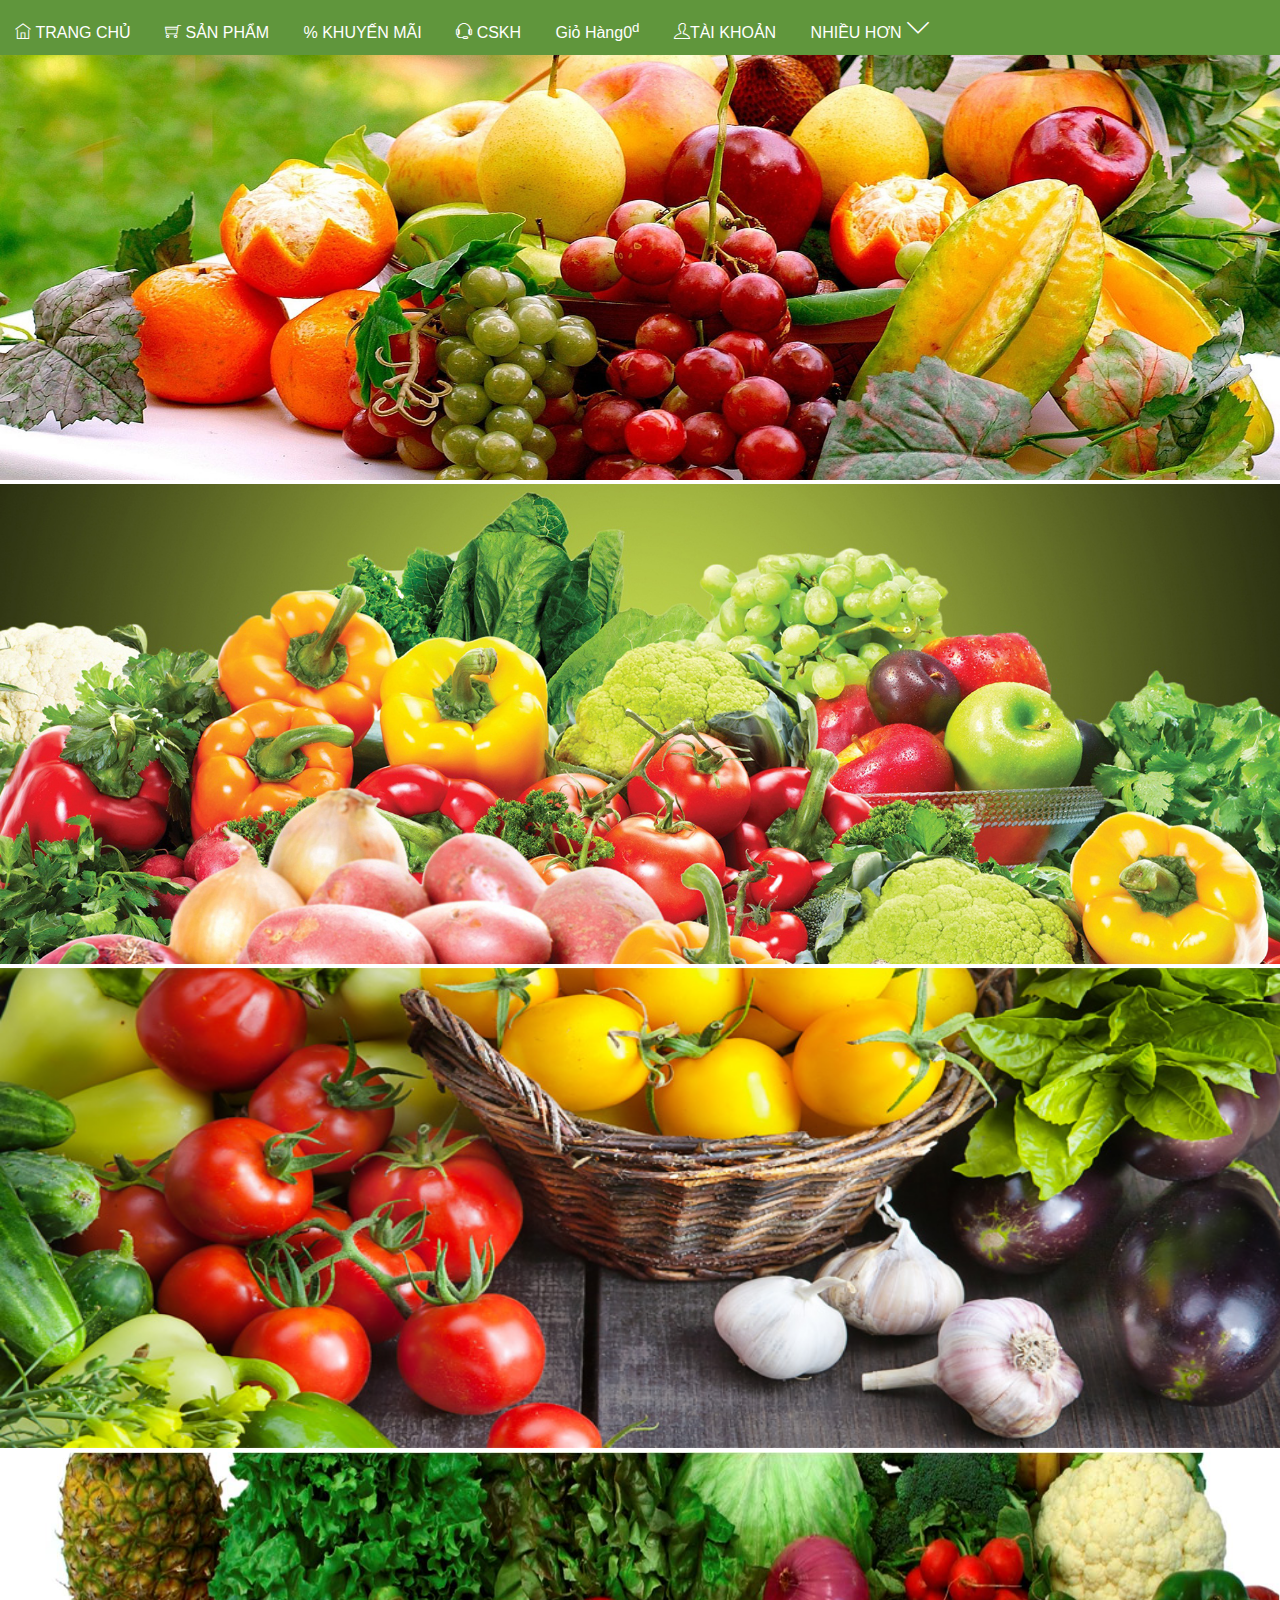
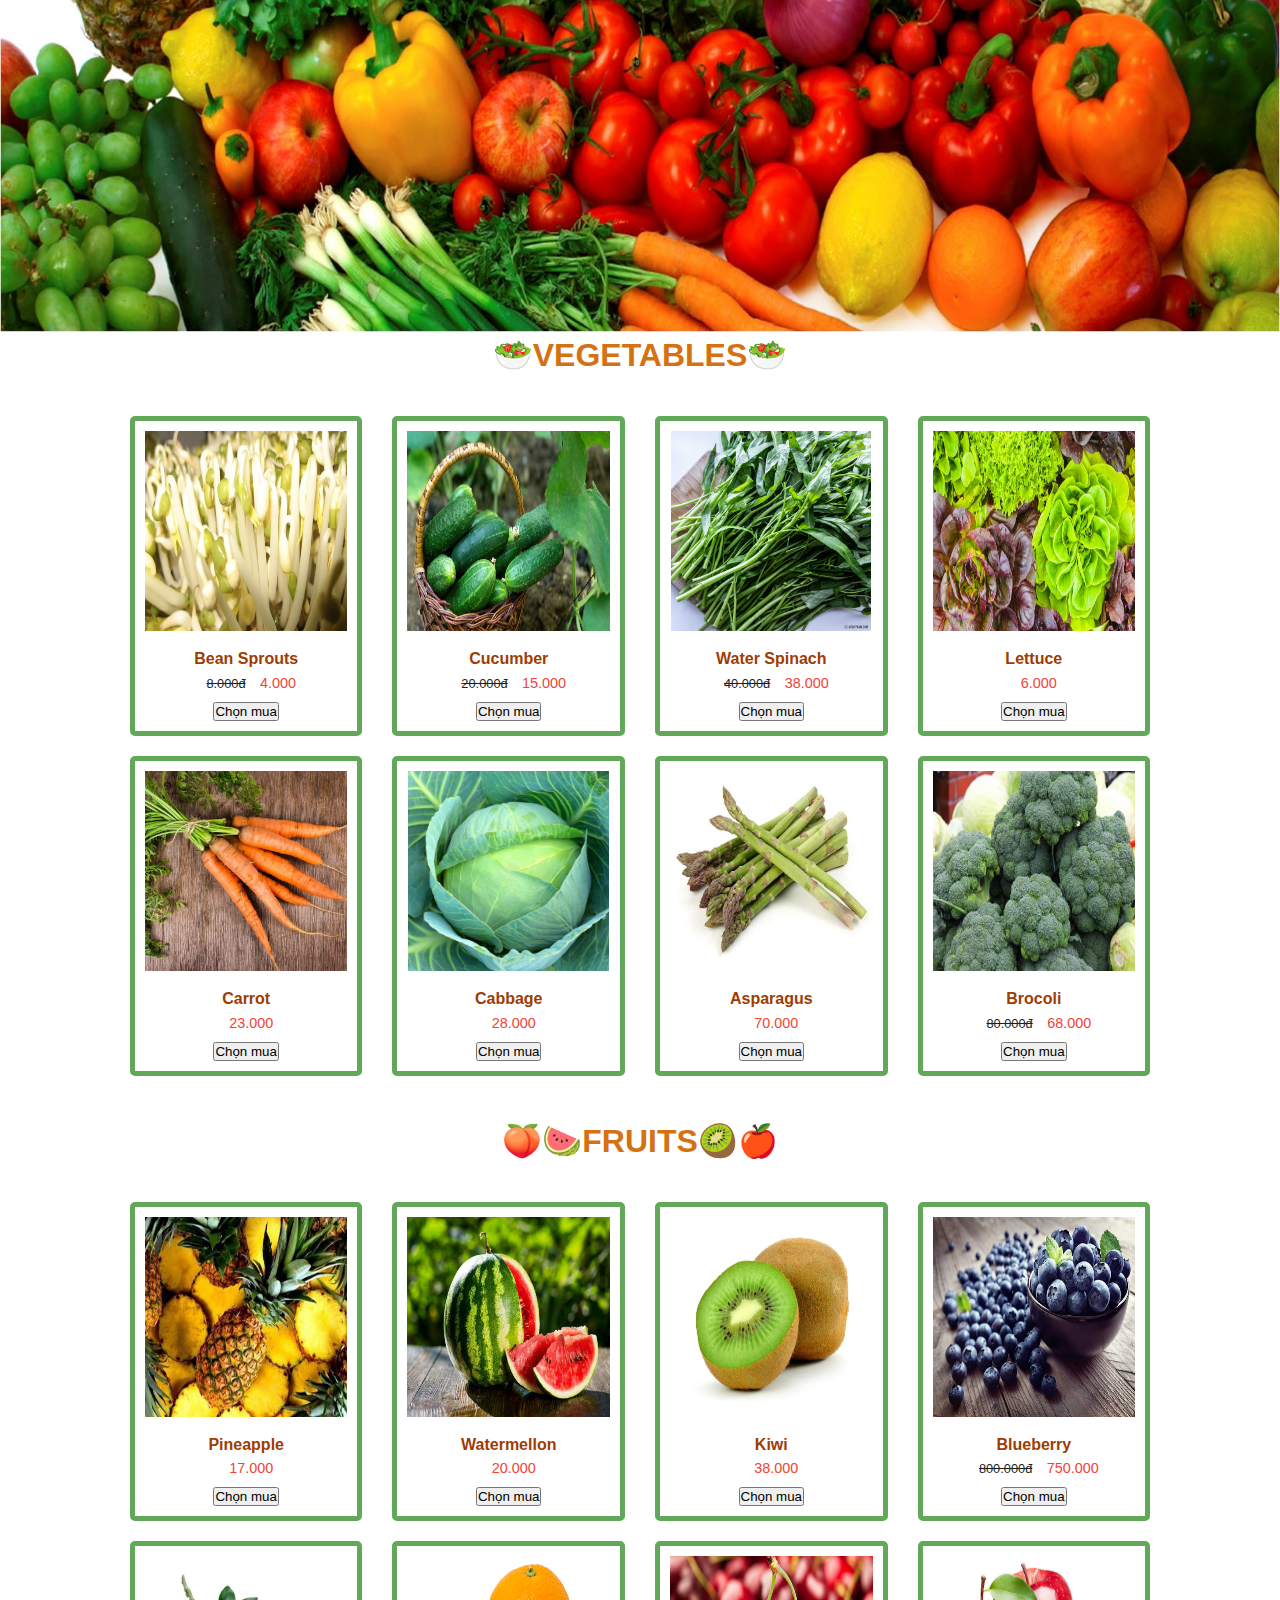
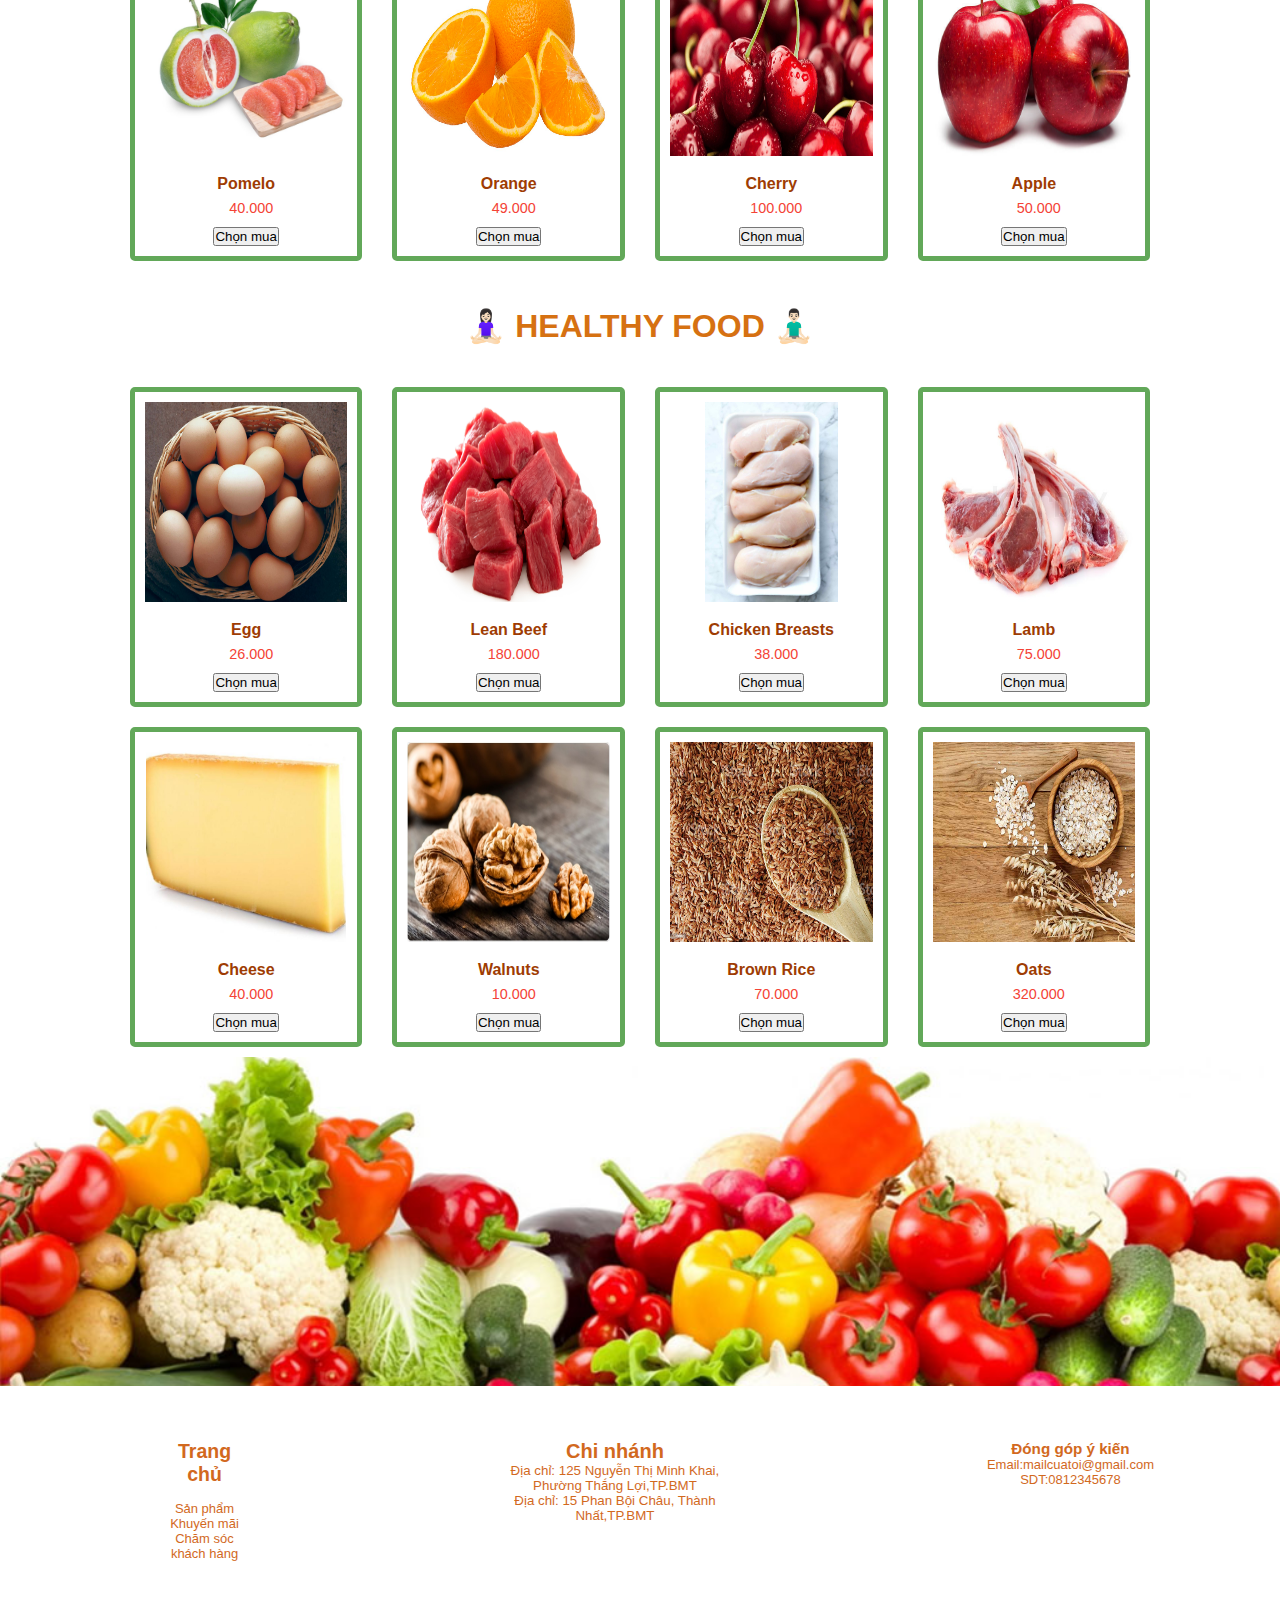
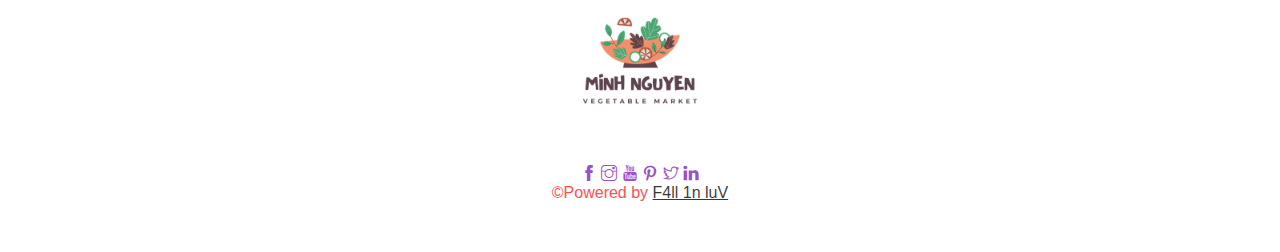
<file: index.html>
<!DOCTYPE html>
<html lang="en">
<head>
    <meta charset="UTF-8">
    <meta http-equiv="X-UA-Compatible" content="IE=edge">
    <meta name="viewport" content="width=device-width, initial-scale=1.0">
    <title>Minh Nguyen Market</title>
    <link rel="stylesheet" href="assets/css/style.css">
    <link rel="stylesheet" href="assets/font/themify-icons/themify-icons.css">
    <script src="/assets/java/d29004f212.js" crossorigin="anonymous"></script>
    <link rel="icon" href="assets/iconweb/Healthy Food.png"size=20x20>
</head>
<body>
<div id="main">
    <div id="header"> 
        <div class="nav__pc">
            <ul id="nav">
               
                     <li><a href="">
                         <i class="ti-home"></i>
                         Trang chủ</a></li>
                     <li><a href="">
                        <i class="ti-shopping-cart"></i>
                        Sản phẩm</a></li>
                     <li><a href="">
                         % Khuyến Mãi</a></li>
                    <li><a href="">
                         <i class="ti-headphone-alt"></i>
                          CSKH</a></li>
                     <li>
                        <div class="cart-icon">
                            <a href="#"><p><i class="fa-solid fa-cart-shopping"></i>Giỏ Hàng<span>0</span><sup>d</sup></p></a>
                         </div>
                     </li>
                     <li class="header__navbar-item-user">
                       <a><i class="ti-user"></i>Tài khoản</a>
                        <input hidden type="checkbox"id="show-signin" class="button-show-signin">
                     </li>
                     <li><a href="">
                        Nhiều hơn  
                         <i class="nav-arrow-down ti-angle-down"></i>
                         </a>
                        <ul class="subnav">
                            <li><a href="">Hôm nay ăn gì ?</a></li>
                            <li><a href="">Công thức nấu ăn </a></li>
                            <li><a href="">Balance </a></li>
                        </ul>
                        
                     </li>
            </ul>
          
        </div>
             <label for="nav-mobile-input" class="nav__bar-btn">
                     <img src="/assets/Mobile-nav/bars-solid (1).svg" alt=""><!--! Font Awesome Pro 6.1.1 by @fontawesome - https://fontawesome.com License - https://fontawesome.com/license (Commercial License) Copyright 2022 Fonticons, Inc. --><path d="M0 96C0 78.33 14.33 64 32 64H416C433.7 64 448 78.33 448 96C448 113.7 433.7 128 416 128H32C14.33 128 0 113.7 0 96zM0 256C0 238.3 14.33 224 32 224H416C433.7 224 448 238.3 448 256C448 273.7 433.7 288 416 288H32C14.33 288 0 273.7 0 256zM416 448H32C14.33 448 0 433.7 0 416C0 398.3 14.33 384 32 384H416C433.7 384 448 398.3 448 416C448 433.7 433.7 448 416 448z"/></svg>
             </label>
  
            <input type="checkbox" hidden class="nav__input" id="nav-mobile-input">
            <label for="nav-mobile-input" class="nav__overlay">
            </label>
            <div class="nav__mobile">
                <label for="nav-mobile-input" class="nav__mobile-close">
                   <img src="/assets/Mobile-nav/right-from-bracket-solid.svg" alt="">
                </label>
                <ul id="nav__mobile-list">
                   
                         <li><a href=""class="nav__mobile-link">
                             <i class="ti-home"></i>
                             Trang Chủ</a></li>
                         <li><a href=""class="nav__mobile-link">
                           Sản Phẩm </a></li>
                         <li><a href=""class="nav__mobile-link">
                            Khuyến Mãi</a></li>
                        <li><a href=""class="nav__mobile-link">
                             CSKH</a></li>
                         <li>
                            <div class="cart-icon-mobile">
                                <p><i class="fa-solid fa-cart-shopping"></i>Giỏ Hàng<span></span><sup></sup></p>
                             </div>
                             <div class="show-signin-mobile">
                                <p><i class="ti-user"></i>Tài khoản<span></span><sup></sup></p>
                             </div>
                           
                        </li>
                </ul>
        </div>
      
    </div>
    <div id="slider">
        <img src="./assets/Slider/slider1.jpg" class="slider-img fade"alt="">
        <img src="./assets/Slider/slider2.jpg" class="slider-img fade"alt="">
        <img src="./assets/Slider/slider3.jpg" class="slider-img fade"alt="">
        <img src="./assets/Slider/slider4.jpg" class="slider-img fade"alt="">
       
    </div>
         
    <div class="form-user">
        <form class="signin-form" action="">
            <img class ="signin-form-img" src="/assets/Mobile-nav/right-from-bracket-solid.svg" alt="">
            <H1>Đăng Ký</H1>
            Tên:</br><input class="input-name"type="text" placeholder="Tên"></br>
            Họ:</br><input class="input-name" type="text" placeholder="Họ"></br>
            Email:</br><input type="Email" placeholder="Email"></br>
             Password:</br> <input type="password" placeholder="Password"></br>
            <span> <input type="checkbox" name="Agree" id="checkbox-signin">Tôi đồng ý với điều khoản</span></br>
            <button>Tạo tài khoản</button>
            <p class="show-signup-button">Bạn đã có tài khoản?</p>
        </form>
    </div>
    <div class="form-user-2">
        <form class="signup-form">
            <img class ="signup-form-img" src="/assets/Mobile-nav/right-from-bracket-solid.svg" alt="">
            <H1>Đăng Nhập</H1>
            Tên đăng nhập:</br><input class="input-name"type="text" placeholder="Tên đăng nhập"></br>
             Password:</br> <input type="password" placeholder="Password"></br>
            <span><input type="checkbox" name="Agree" id="checkbox-signin">Ghi nhớ đăng nhập</span></br>
            <button>Đăng Nhập<button>
        </form>
    </div>
    <div id="name">
        <H1>🥗VEGETABLES🥗</H1>
    </div>
    <div id="content">
       <div class="grid">
           <div class="grid__row app_content">
                 <div class="grid__column-10">
                    <div class="home-filter">
                     </div>
                     <div class="home-product">
                         <div class="grid__row">
                             <div class="grid__column-2-4">
                                 <div class="home-product-item">
                                     <div class="home-product-item__img" >
                                        <img src="./assets/Product-img/1/img1.jpg" alt="">
                                     </div>
                                        <div class="home-product-item-name">
                                            <h4>Bean Sprouts</h4>
                                         </div>
                                     <div class="home-product-item__price"> 
                                        <span class="home-product-item__price-old">8.000đ</span>
                                         <span class="home-product-item__price-current">4.000</span>
                                     </div>
                                     <!-- <div class="buy-btn"> -->
                                            <button> Chọn mua</button>
                                     <!-- </div>   -->
                                     
                                 </div>
                             </div>
                             <div class="grid__column-2-4">
                                 <div class="home-product-item">
                                     <div class="home-product-item__img" >
                                        <img src="./assets/Product-img/1/img2.jpg" alt="">
                                     </div>
                                        <div class="home-product-item-name">
                                            <h4>Cucumber</h4>
                                         </div>
                                     <div class="home-product-item__price"> 
                                         <span class="home-product-item__price-old">20.000đ</span>
                                         <span class="home-product-item__price-current">15.000</span>
                                     </div>
                                     <!-- <div class="buy-btn"> -->
                                            <button> Chọn mua</button>
                                     <!-- </div> -->
                                     
                                 </div>
                             </div>
                             <div class="grid__column-2-4">
                                 <div class="home-product-item">
                                     <div class="home-product-item__img" >
                                        <img src="./assets/Product-img/1/img3.jpg" alt="">
                                     </div>
                                        <div class="home-product-item-name">
                                            <h4>Water Spinach</h4>
                                         </div>
                                     <div class="home-product-item__price"> 
                                         <span class="home-product-item__price-old">40.000đ</span>
                                         <span class="home-product-item__price-current">38.000</span>
                                     </div>
                                     <!-- <div class="buy-btn"> -->
                                            <button> Chọn mua</button>
                                     <!-- </div> -->
                                     
                                 </div>
                             </div>
                             <div class="grid__column-2-4">
                                 <div class="home-product-item">
                                     <div class="home-product-item__img" >
                                        <img src="./assets/Product-img/1/img4.jpg" alt="">
                                     </div>
                                        <div class="home-product-item-name">
                                            <h4>Lettuce</h4>
                                         </div>
                                     <div class="home-product-item__price"> 
                                         <!-- <span class="home-product-item__price-old">8.000đ</span> -->
                                         <span class="home-product-item__price-current">6.000</span>
                                     </div>
                                     <!-- <div class="buy-btn"> -->
                                            <button> Chọn mua</button>
                                     <!-- </div> -->
                                     
                                 </div>
                             </div>
                             <div class="grid__column-2-4">
                                 <div class="home-product-item">
                                     <div class="home-product-item__img" >
                                        <img src="./assets/Product-img/1/img5.jpg" alt="">
                                     </div>
                                        <div class="home-product-item-name">
                                            <h4>Carrot</h4>
                                         </div>
                                     <div class="home-product-item__price"> 
                                         <!-- <span class="home-product-item__price-old">25.000đ</span> -->
                                         <span class="home-product-item__price-current">23.000</span>
                                     </div>
                                     <!-- <div class="buy-btn"> -->
                                            <button> Chọn mua</button>
                                     <!-- </div> -->
                                     
                                 </div>
                             </div>
                             <div class="grid__column-2-4">
                                 <div class="home-product-item">
                                     <div class="home-product-item__img" >
                                        <img src="./assets/Product-img/1/img6.jpg" alt="">
                                     </div>
                                        <div class="home-product-item-name">
                                            <h4>Cabbage</h4>
                                         </div>
                                     <div class="home-product-item__price"> 
                                         <!-- <span class="home-product-item__price-old">30.000đ</span> -->
                                         <span class="home-product-item__price-current">28.000</span>
                                     </div>
                                     <!-- <div class="buy-btn"> -->
                                            <button> Chọn mua</button>
                                     <!-- </div> -->
                                     
                                 </div>
                             </div>
                             <div class="grid__column-2-4">
                                 <div class="home-product-item">
                                     <div class="home-product-item__img" >
                                        <img src="./assets/Product-img/1/img7.jpg" alt="">
                                     </div>
                                        <div class="home-product-item-name">
                                            <h4>Asparagus</h4>
                                         </div>
                                     <div class="home-product-item__price"> 
                                         
                                         <span class="home-product-item__price-current">70.000</span>
                                     </div>
                                     <!-- <div class="buy-btn"> -->
                                            <button> Chọn mua</button>
                                     <!-- </div> -->
                                     
                                 </div>
                             </div>
                             <div class="grid__column-2-4">
                                 <div class="home-product-item">
                                     <div class="home-product-item__img" >
                                        <img src="./assets/Product-img/1/img8.jpg" alt="">
                                     </div>
                                        <div class="home-product-item-name">
                                            <h4>Brocoli</h4>
                                         </div>
                                     <div class="home-product-item__price"> 
                                         <span class="home-product-item__price-old">80.000đ</span>
                                         <span class="home-product-item__price-current">68.000</span>
                                     </div>
                                     <!-- <div class="buy-btn"> -->
                                            <button> Chọn mua</button>
                                     <!-- </div> -->
                                     
                                 </div>
                             </div>
                             
                         </div>
                     </div>
                </div>
            </div>
        </div><br><br>
        <div id="name">
            <H1>🍑🍉FRUITS🥝🍎</H1>
        </div>
        <div id="content">
           <div class="grid">
               <div class="grid__row app_content">
                     <div class="grid__column-10">
                        <div class="home-filter">
                         </div>
                         <div class="home-product">
                             <div class="grid__row">
                                 <div class="grid__column-2-4">
                                     <div class="home-product-item">
                                         <div class="home-product-item__img" >
                                            <img src="./assets/Product-img/2/img1.jpg" alt="">
                                         </div>
                                            <div class="home-product-item-name">
                                                <h4>Pineapple</h4>
                                             </div>
                                         <div class="home-product-item__price"> 
                                             <!-- <span class="home-product-item__price-old">18.000đ</span> -->
                                             <span class="home-product-item__price-current">17.000</span>
                                         </div>
                                         <!-- <div class="buy-btn"> -->
                                                <button> Chọn mua</button>
                                         <!-- </div> -->
                                         
                                     </div>
                                 </div>
                                 <div class="grid__column-2-4">
                                     <div class="home-product-item">
                                         <div class="home-product-item__img" >
                                            <img src="./assets/Product-img/2/img2.jpg" alt="">
                                         </div>
                                            <div class="home-product-item-name">
                                                <h4>Watermellon</h4>
                                             </div>
                                         <div class="home-product-item__price"> 
                                             <!-- <span class="home-product-item__price-old">25.000đ</span> -->
                                             <span class="home-product-item__price-current">20.000</span>
                                         </div>
                                         <!-- <div class="buy-btn"> -->
                                                <button> Chọn mua</button>
                                         <!-- </div> -->
                                         
                                     </div>
                                 </div>
                                 <div class="grid__column-2-4">
                                     <div class="home-product-item">
                                         <div class="home-product-item__img" >
                                            <img src="./assets/Product-img/2/img3.jpg" alt="">
                                         </div>
                                            <div class="home-product-item-name">
                                                <h4>Kiwi</h4>
                                             </div>
                                         <div class="home-product-item__price"> 
                                             <!-- <span class="home-product-item__price-old">40.000đ</span> -->
                                             <span class="home-product-item__price-current">38.000</span>
                                         </div>
                                         <!-- <div class="buy-btn"> -->
                                                <button> Chọn mua</button>
                                         <!-- </div> -->
                                         
                                     </div>
                                 </div>
                                 <div class="grid__column-2-4">
                                     <div class="home-product-item">
                                         <div class="home-product-item__img" >
                                            <img src="./assets/Product-img/2/img4.jpg" alt="">
                                         </div>
                                            <div class="home-product-item-name">
                                                <h4>Blueberry</h4>
                                             </div>
                                         <div class="home-product-item__price"> 
                                             <span class="home-product-item__price-old">800.000đ</span>
                                             <span class="home-product-item__price-current">750.000</span>
                                         </div>
                                         <!-- <div class="buy-btn"> -->
                                                <button> Chọn mua</button>
                                         <!-- </div> -->
                                         
                                     </div>
                                 </div>
                                 <div class="grid__column-2-4">
                                     <div class="home-product-item">
                                         <div class="home-product-item__img" >
                                            <img src="./assets/Product-img/2/img5.jpg" alt="">
                                         </div>
                                            <div class="home-product-item-name">
                                                <h4>Pomelo</h4>
                                             </div>
                                         <div class="home-product-item__price"> 
                                             <!-- <span class="home-product-item__price-old">50.000đ</span> -->
                                             <span class="home-product-item__price-current">40.000</span>
                                         </div>
                                         <!-- <div class="buy-btn"> -->
                                                <button> Chọn mua</button>
                                         <!-- </div> -->
                                         
                                     </div>
                                 </div>
                                 <div class="grid__column-2-4">
                                     <div class="home-product-item">
                                         <div class="home-product-item__img" >
                                             <img src="./assets/Product-img/2/img6.jpg" alt="">
                                        </div>
                                            <div class="home-product-item-name">
                                                <h4>Orange</h4>
                                             </div>
                                         <div class="home-product-item__price"> 
                                             <!-- <span class="home-product-item__price-old">50.000đ</span> -->
                                             <span class="home-product-item__price-current">49.000</span>
                                         </div>
                                         <!-- <div class="buy-btn"> -->
                                                <button> Chọn mua</button>
                                         <!-- </div> -->
                                         
                                     </div>
                                 </div>
                                 <div class="grid__column-2-4">
                                     <div class="home-product-item">
                                         <div class="home-product-item__img" >
                                            <img src="./assets/Product-img/2/img7.jpg" alt="">
                                         </div>
                                            <div class="home-product-item-name">
                                                <h4>Cherry</h4>
                                             </div>
                                         <div class="home-product-item__price"> 
                                             <!-- <span class="home-product-item__price-old">120.000đ</span> -->
                                             <span class="home-product-item__price-current">100.000</span>
                                         </div>
                                         <!-- <div class="buy-btn"> -->
                                                <button> Chọn mua</button>
                                         <!-- </div> -->
                                         
                                     </div>
                                 </div>
                                 <div class="grid__column-2-4">
                                     <div class="home-product-item">
                                         <div class="home-product-item__img" >
                                            <img src="./assets/Product-img/2/img8.jpg" alt="">
                                         </div>
                                            <div class="home-product-item-name">
                                                <h4>Apple</h4>
                                             </div>
                                         <div class="home-product-item__price"> 
                                             <!-- <span class="home-product-item__price-old">60.000đ</span> -->
                                             <span class="home-product-item__price-current">50.000</span>
                                         </div>
                                         <!-- <div class="buy-btn"> -->
                                                <button> Chọn mua</button>
                                         <!-- </div> -->
                                         
                                     </div>
                                 </div>
                                 
                             </div>
                         </div>
                    </div>
                </div>
            </div>
        </div><br><br>
            <div id="name">
                <H1>🧘🏻‍♀️ HEALTHY FOOD 🧘🏻‍♂️</H1>
            </div>
            <div id="content">
               <div class="grid">
                   <div class="grid__row app_content">
                         <div class="grid__column-10">
                            <div class="home-filter">
                             </div>
                             <div class="home-product">
                                 <div class="grid__row">
                                     <div class="grid__column-2-4">
                                         <div class="home-product-item">
                                             <div class="home-product-item__img" )>
                                                <img src="./assets/Product-img/3/img1.jpg" alt="">
                                             </div>
                                                <div class="home-product-item-name">
                                                    <h4>Egg</h4>
                                                 </div>
                                             <div class="home-product-item__price"> 
                                                 <!-- <span class="home-product-item__price-old">30.000đ</span> -->
                                                 <span class="home-product-item__price-current">26.000</span>
                                             </div>
                                             <!-- <div class="buy-btn"> -->
                                                    <button> Chọn mua</button>
                                             <!-- </div> -->
                                             
                                         </div>
                                     </div>
                                     <div class="grid__column-2-4">
                                         <div class="home-product-item">
                                             <div class="home-product-item__img" )>
                                                <img src="./assets/Product-img/3/img2.jpg" alt="">
                                             </div>
                                                <div class="home-product-item-name">
                                                    <h4>Lean Beef</h4>
                                                 </div>
                                             <div class="home-product-item__price"> 
                                                 <!-- <span class="home-product-item__price-old">200.000đ</span> -->
                                                 <span class="home-product-item__price-current">180.000</span>
                                             </div>
                                             <!-- <div class="buy-btn"> -->
                                                    <button> Chọn mua</button>
                                             <!-- </div> -->
                                             
                                         </div>
                                     </div>
                                     <div class="grid__column-2-4">
                                         <div class="home-product-item">
                                             <div class="home-product-item__img" >
                                                <img src="./assets/Product-img/3/img3.jpg" alt="">
                                             </div>
                                                <div class="home-product-item-name">
                                                    <h4>Chicken Breasts</h4>
                                                 </div>
                                             <div class="home-product-item__price"> 
                                                 <!-- <span class="home-product-item__price-old">40.000đ</span> -->
                                                 <span class="home-product-item__price-current">38.000</span>
                                             </div>
                                             <!-- <div class="buy-btn"> -->
                                                    <button> Chọn mua</button>
                                             <!-- </div> -->
                                             
                                         </div>
                                     </div>
                                     <div class="grid__column-2-4">
                                         <div class="home-product-item">
                                             <div class="home-product-item__img" >
                                                <img src="./assets/Product-img/3/img4.jpg" alt="">
                                             </div>
                                                <div class="home-product-item-name">
                                                    <h4>Lamb</h4>
                                                 </div>
                                             <div class="home-product-item__price"> 
                                                 <!-- <span class="home-product-item__price-old">80.000đ</span> -->
                                                 <span class="home-product-item__price-current">75.000</span>
                                             </div>
                                             <!-- <div class="buy-btn"> -->
                                                    <button> Chọn mua</button>
                                             <!-- </div> -->
                                             
                                         </div>
                                     </div>
                                     <div class="grid__column-2-4">
                                         <div class="home-product-item">
                                             <div class="home-product-item__img" >
                                                <img src="./assets/Product-img/3/img5.jpg" alt="">
                                             </div>
                                                <div class="home-product-item-name">
                                                    <h4>Cheese</h4>
                                                 </div>
                                             <div class="home-product-item__price"> 
                                                 <!-- <span class="home-product-item__price-old">50.000đ</span> -->
                                                 <span class="home-product-item__price-current">40.000</span>
                                             </div>
                                             <!-- <div class="buy-btn"> -->
                                                    <button> Chọn mua</button>
                                             <!-- </div> -->
                                             
                                         </div>
                                     </div>
                                     <div class="grid__column-2-4">
                                         <div class="home-product-item">
                                             <div class="home-product-item__img" >
                                                <img src="./assets/Product-img/3/img6.jpg" alt="">
                                             </div>
                                                <div class="home-product-item-name">
                                                    <h4>Walnuts</h4>
                                                 </div>
                                             <div class="home-product-item__price"> 
                                                 <!-- <span class="home-product-item__price-old">30.000đ</span> -->
                                                 <span class="home-product-item__price-current">10.000</span>
                                             </div>
                                             <!-- <div class="buy-btn"> -->
                                                    <button> Chọn mua</button>
                                             <!-- </div> -->
                                             
                                         </div>
                                     </div>
                                     <div class="grid__column-2-4">
                                         <div class="home-product-item">
                                             <div class="home-product-item__img" >
                                                <img src="./assets/Product-img/3/img7.jpg" alt="">
                                             </div>
                                                <div class="home-product-item-name">
                                                    <h4>Brown Rice</h4>
                                                 </div>
                                             <div class="home-product-item__price"> 
                                                 <!-- <span class="home-product-item__price-old">80.000đ</span> -->
                                                 <span class="home-product-item__price-current">70.000</span>
                                             </div>
                                             <!-- <div class="buy-btn"> -->
                                                    <button> Chọn mua</button>
                                             <!-- </div> -->
                                             
                                         </div>
                                     </div>
                                     <div class="grid__column-2-4">
                                         <div class="home-product-item">
                                             <div class="home-product-item__img" >
                                                <img src="./assets/Product-img/3/img8.jpg" alt="">
                                             </div>
                                                <div class="home-product-item-name">
                                                    <h4> Oats</h4>
                                                 </div>
                                             <div class="home-product-item__price"> 
                                                 <!-- <span class="home-product-item__price-old">400.000đ</span> -->
                                                 <span class="home-product-item__price-current">320.000</span>
                                             </div>
                                             <!-- <div class="buy-btn"> -->
                                                    <button> Chọn mua</button>
                                             <!-- </div> -->
                                             
                                         </div>
                                     </div>
                                     
                                 </div>
                             </div>
                        </div>
                    </div>
                </div>
                
                    
        <div class="map-section">
            <img src="./assets/map/footer-img.jpg" alt="Map">
        </div>
    </div> 
    <section class="cart">
        <h2>Cart</h2>
        <form action="">
            <table>
                <thead>
                    <tr>
                        <th>Sản Phẩm</th>
                        <th>Giá</th>
                        <th>SL</th>
                        <th>Chọn</th>
                    </tr>
                </thead>
                <tbody>
                    <!-- <tr>
                        <td style="display:flex ;align-items:center"><img style="width: 80px" src="./assets/Product-img/3/img8.jpg" alt="">Oats</td>
                        <td><p><span>320000</span><sup>d</sup></p></td>
                        <td><input style="width: 30px; outline: none;" type="number"value="1"min="1"></td>
                        <td style="cursor:pointer;">Xoa</td>
                    </tr>
                    <tr>
                        <td style="display:flex ;align-items:center"><img style="width: 80px" src="./assets/Product-img/3/img6.jpg" alt="">Walnuts</td>
                        <td><p><span>320000</span><sup>d</sup></p></td>
                        <td><input style="width: 30px; outline: none;" type="number"value="1"min="1"></td>
                        <td style="cursor:pointer;">Xoa</td>
                    </tr> -->
                </tbody>
            </table>
            <div style="text-align:center;" class="price-total">
                <p style="font-weight: bold;">Tong Tien<span>0</span><sup>d</sup></p>
            </div>
            <button class="Pay" onclick="pay()" >Buy</button></br>
           <img src="/assets/Mobile-nav/right-from-bracket-solid.svg" class="fa-solid fa-xmark close-icon"alt="">
        </form>
    </br>
    
    </section>
    <div id="footer">
        <div id="contact">
            <div id="contact-content">
                <a href="index.html"><h2>Trang chủ</h2> </a> <br>
                <a href="#">Sản phẩm </a> <br>
                <a href="#">Khuyến mãi</a> <br>
                <a href="#"> Chăm sóc khách hàng</a><br>
            </div>
            <div id="contact-content" style="font-size: smaller;">
                <h2>Chi nhánh</h2>
               <p>Địa chỉ: 125 Nguyễn Thị Minh Khai, Phường Thắng Lợi,TP.BMT</p>
               <p>Địa chỉ: 15 Phan Bội Châu, Thành Nhất,TP.BMT</p>
              
            </div>
            <div id="contact-content">
                <h3>Đóng góp ý kiến </h3>
                <p>Email:<Email:mailto>mailcuatoi@gmail.com</Email:mailto></p>
                <p>SDT:0812345678</p>
            </div>
        </div>
        <img style="height: 200px;width: 200px;" class="logo"src="./assets/iconweb/logo.png" alt="">
        <div class="socials-list">
            <a href=""><i class="ti-facebook"></i></a>
            <a href=""><i class="ti-instagram"></i></a>
            <a href=""><i class="ti-youtube"></i></a>
            <a href=""><i class="ti-pinterest"></i></a>
            <a href=""><i class="ti-twitter"></i></a>
            <a href=""><i class="ti-linkedin"></i></a>
        </div>
        <div class="copyright"><p> ©Powered by <a href="#">F4ll 1n luV</p>
        </a></div>
       
    </div>
</div>   
<script>
    var slideIndex;
function showslide() {
    var i;
    var slide = document.getElementsByClassName("fade");

    for (i = 0; i < slide.length; i++) {
        slide[i].style.display = "none";
    }

    slide[slideIndex].style.display = "block";
    slideIndex++;
    if (slideIndex > slide.length - 1) {
        slideIndex = 0;

    }

    

    setTimeout(showslide, 5000);
}
//vay la xong ak 
<div></div>
showslide(slideIndex = 0);
function pay(){
    alert("Đã Thanh Toán Thành Công");
    }
</script>
<script src="/assets/java/java.js"></script>
</body>
</html>
</file>
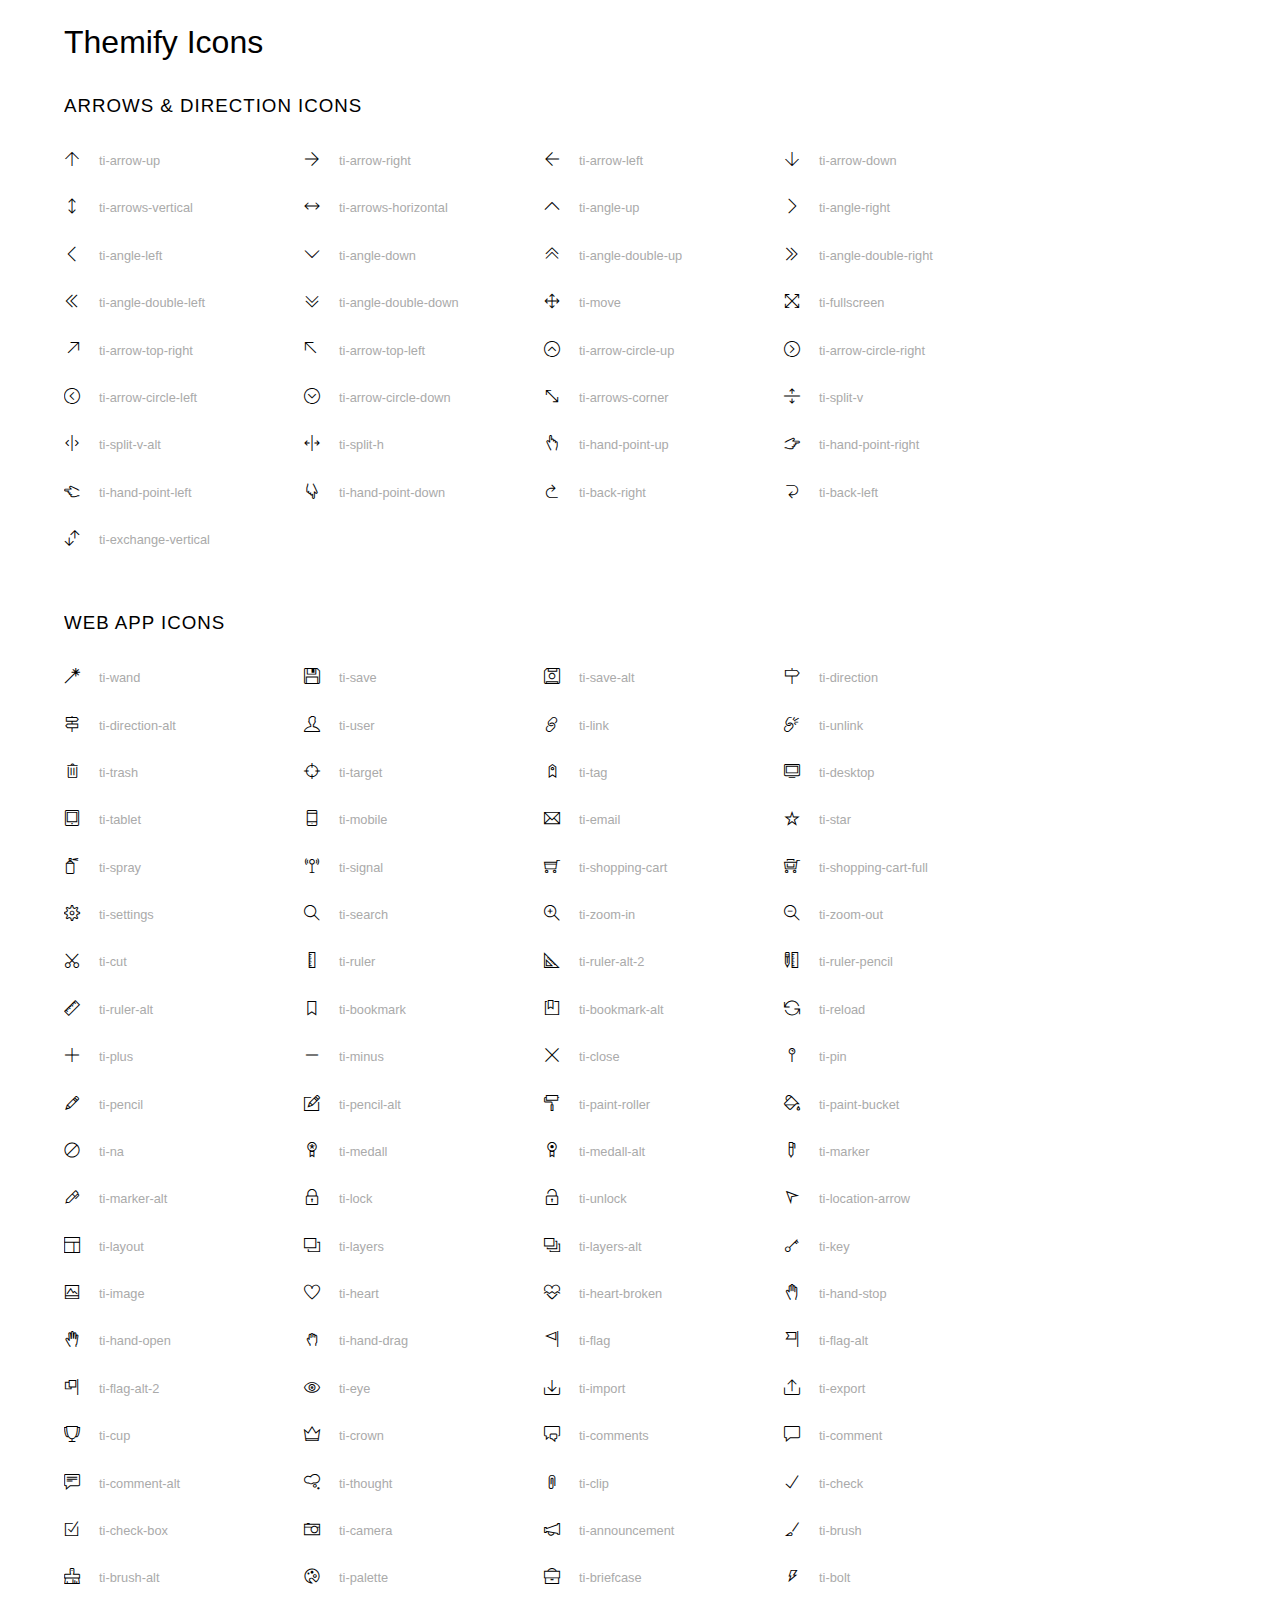
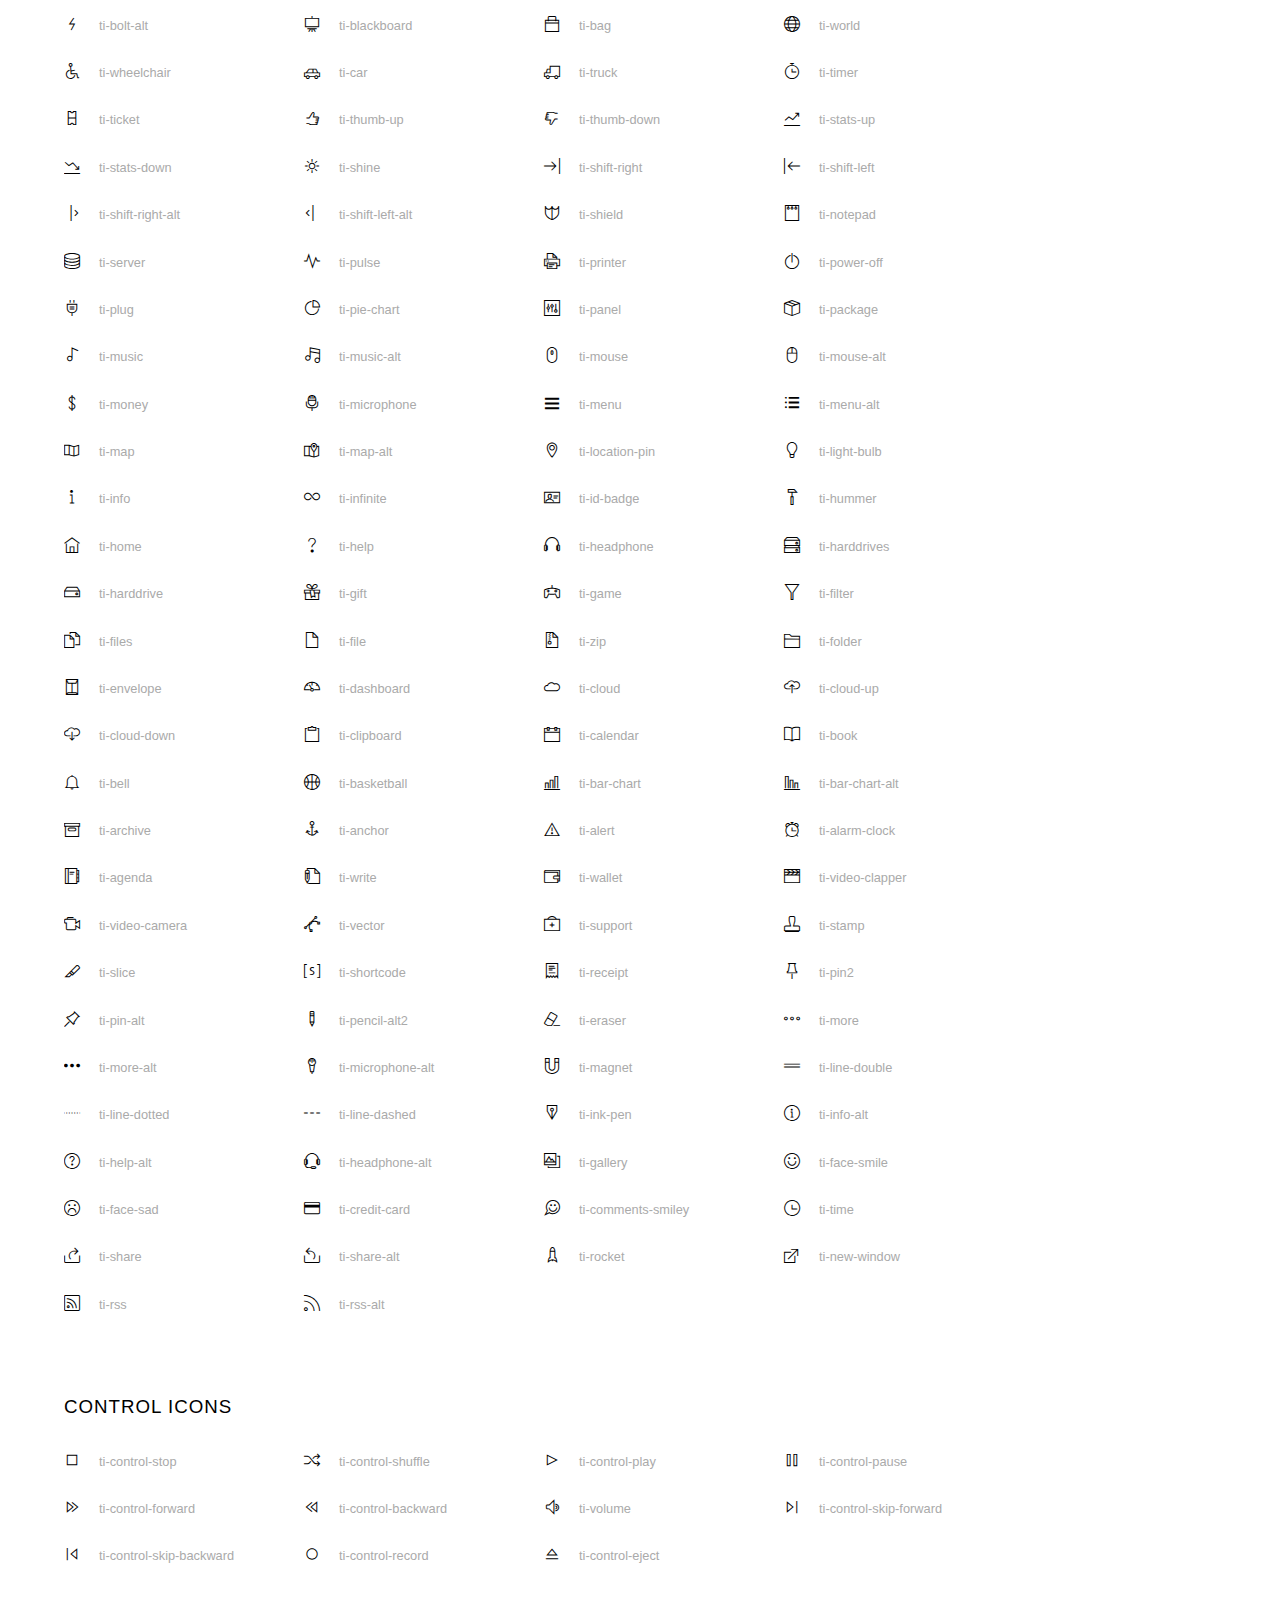
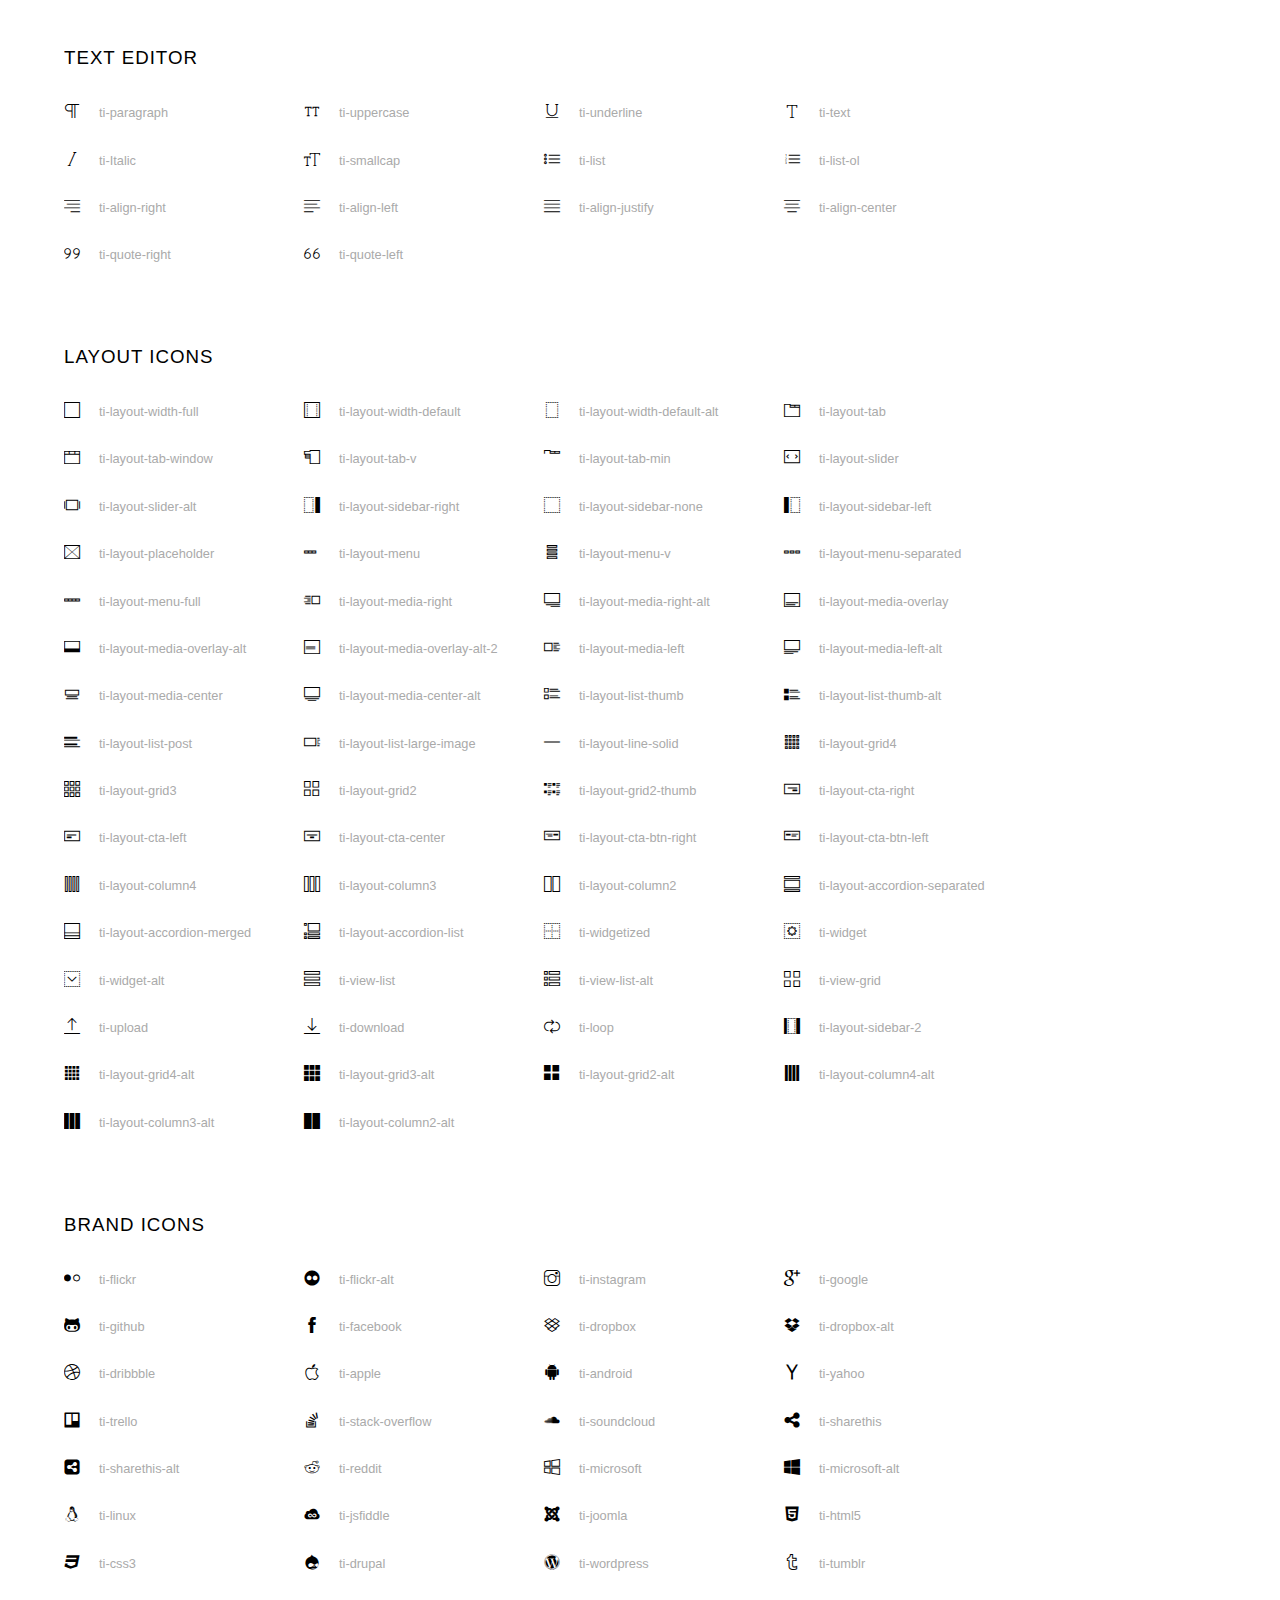
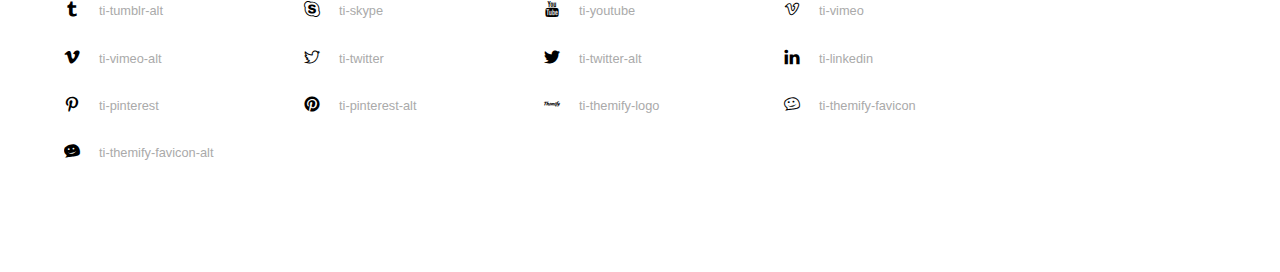
<file: assets/font/themify-icons/index.html>
<!doctype html>
<html>
<head>
	<meta charset="utf-8">
	<title>Themify Icon Font</title>
	<meta name="viewport" content="width=device-width">
	<link rel="stylesheet" href="demo-files/demo.css">
	<link rel="stylesheet" href="themify-icons.css">
	<!--[if lt IE 8]><!-->
	<link rel="stylesheet" href="ie7/ie7.css">
	<!--<![endif]-->
</head>
<body>
	<h1>Themify Icons</h1>

	<div class="icon-section">

		<div class="icon-section">
			<h3>Arrows &amp; Direction Icons </h3>

			<div class="icon-container">
				<span class="ti-arrow-up"></span><span class="icon-name"> ti-arrow-up</span>
			</div>
			<div class="icon-container">
				<span class="ti-arrow-right"></span><span class="icon-name"> ti-arrow-right</span>
			</div>
			<div class="icon-container">
				<span class="ti-arrow-left"></span><span class="icon-name"> ti-arrow-left</span>
			</div>
			<div class="icon-container">
				<span class="ti-arrow-down"></span><span class="icon-name"> ti-arrow-down</span>
			</div>
			<div class="icon-container">
				<span class="ti-arrows-vertical"></span><span class="icon-name"> ti-arrows-vertical</span>
			</div>
			<div class="icon-container">
				<span class="ti-arrows-horizontal"></span><span class="icon-name"> ti-arrows-horizontal</span>
			</div>
			<div class="icon-container">
				<span class="ti-angle-up"></span><span class="icon-name"> ti-angle-up</span>
			</div>
			<div class="icon-container">
				<span class="ti-angle-right"></span><span class="icon-name"> ti-angle-right</span>
			</div>
			<div class="icon-container">
				<span class="ti-angle-left"></span><span class="icon-name"> ti-angle-left</span>
			</div>
			<div class="icon-container">
				<span class="ti-angle-down"></span><span class="icon-name"> ti-angle-down</span>
			</div>	
			<div class="icon-container">
				<span class="ti-angle-double-up"></span><span class="icon-name"> ti-angle-double-up</span>
			</div>
			<div class="icon-container">
				<span class="ti-angle-double-right"></span><span class="icon-name"> ti-angle-double-right</span>
			</div>
			<div class="icon-container">
				<span class="ti-angle-double-left"></span><span class="icon-name"> ti-angle-double-left</span>
			</div>
			<div class="icon-container">
				<span class="ti-angle-double-down"></span><span class="icon-name"> ti-angle-double-down</span>
			</div>					
			<div class="icon-container">
				<span class="ti-move"></span><span class="icon-name"> ti-move</span>
			</div>
			<div class="icon-container">
				<span class="ti-fullscreen"></span><span class="icon-name"> ti-fullscreen</span>
			</div>
			<div class="icon-container">
				<span class="ti-arrow-top-right"></span><span class="icon-name"> ti-arrow-top-right</span>
			</div>
			<div class="icon-container">
				<span class="ti-arrow-top-left"></span><span class="icon-name"> ti-arrow-top-left</span>
			</div>
			<div class="icon-container">
				<span class="ti-arrow-circle-up"></span><span class="icon-name"> ti-arrow-circle-up</span>
			</div>
			<div class="icon-container">
				<span class="ti-arrow-circle-right"></span><span class="icon-name"> ti-arrow-circle-right</span>
			</div>
			<div class="icon-container">
				<span class="ti-arrow-circle-left"></span><span class="icon-name"> ti-arrow-circle-left</span>
			</div>
			<div class="icon-container">
				<span class="ti-arrow-circle-down"></span><span class="icon-name"> ti-arrow-circle-down</span>
			</div>
			<div class="icon-container">
				<span class="ti-arrows-corner"></span><span class="icon-name"> ti-arrows-corner</span>
			</div>
			<div class="icon-container">
				<span class="ti-split-v"></span><span class="icon-name"> ti-split-v</span>
			</div>

			<div class="icon-container">
				<span class="ti-split-v-alt"></span><span class="icon-name"> ti-split-v-alt</span>
			</div>
			<div class="icon-container">
				<span class="ti-split-h"></span><span class="icon-name"> ti-split-h</span>
			</div>
			<div class="icon-container">
				<span class="ti-hand-point-up"></span><span class="icon-name"> ti-hand-point-up</span>
			</div>
			<div class="icon-container">
				<span class="ti-hand-point-right"></span><span class="icon-name"> ti-hand-point-right</span>
			</div>
			<div class="icon-container">
				<span class="ti-hand-point-left"></span><span class="icon-name"> ti-hand-point-left</span>
			</div>
			<div class="icon-container">
				<span class="ti-hand-point-down"></span><span class="icon-name"> ti-hand-point-down</span>
			</div>
			<div class="icon-container">
				<span class="ti-back-right"></span><span class="icon-name"> ti-back-right</span>
			</div>
			<div class="icon-container">
				<span class="ti-back-left"></span><span class="icon-name"> ti-back-left</span>
			</div>
			<div class="icon-container">
				<span class="ti-exchange-vertical"></span><span class="icon-name"> ti-exchange-vertical</span>
			</div>

		</div> <!-- Arrows Icons -->



		<h3>Web App Icons</h3>
		
		<div class="icon-section">

			<div class="icon-container">
				<span class="ti-wand"></span><span class="icon-name"> ti-wand</span>
			</div>
			<div class="icon-container">
				<span class="ti-save"></span><span class="icon-name"> ti-save</span>
			</div>
			<div class="icon-container">
				<span class="ti-save-alt"></span><span class="icon-name"> ti-save-alt</span>
			</div>

			<div class="icon-container">
				<span class="ti-direction"></span><span class="icon-name"> ti-direction</span>
			</div>
			<div class="icon-container">
				<span class="ti-direction-alt"></span><span class="icon-name"> ti-direction-alt</span>
			</div>
			<div class="icon-container">
				<span class="ti-user"></span><span class="icon-name"> ti-user</span>
			</div>
			<div class="icon-container">
				<span class="ti-link"></span><span class="icon-name"> ti-link</span>
			</div>
			<div class="icon-container">
				<span class="ti-unlink"></span><span class="icon-name"> ti-unlink</span>
			</div>
			<div class="icon-container">
				<span class="ti-trash"></span><span class="icon-name"> ti-trash</span>
			</div>
			<div class="icon-container">
				<span class="ti-target"></span><span class="icon-name"> ti-target</span>
			</div>
			<div class="icon-container">
				<span class="ti-tag"></span><span class="icon-name"> ti-tag</span>
			</div>
			<div class="icon-container">
				<span class="ti-desktop"></span><span class="icon-name"> ti-desktop</span>
			</div>
			<div class="icon-container">
				<span class="ti-tablet"></span><span class="icon-name"> ti-tablet</span>
			</div>
			<div class="icon-container">
				<span class="ti-mobile"></span><span class="icon-name"> ti-mobile</span>
			</div>
			<div class="icon-container">
				<span class="ti-email"></span><span class="icon-name"> ti-email</span>
			</div>	
			<div class="icon-container">
				<span class="ti-star"></span><span class="icon-name"> ti-star</span>
			</div>
			<div class="icon-container">
				<span class="ti-spray"></span><span class="icon-name"> ti-spray</span>
			</div>
			<div class="icon-container">
				<span class="ti-signal"></span><span class="icon-name"> ti-signal</span>
			</div>
			<div class="icon-container">
				<span class="ti-shopping-cart"></span><span class="icon-name"> ti-shopping-cart</span>
			</div>
			<div class="icon-container">
				<span class="ti-shopping-cart-full"></span><span class="icon-name"> ti-shopping-cart-full</span>
			</div>
			<div class="icon-container">
				<span class="ti-settings"></span><span class="icon-name"> ti-settings</span>
			</div>
			<div class="icon-container">
				<span class="ti-search"></span><span class="icon-name"> ti-search</span>
			</div>
			<div class="icon-container">
				<span class="ti-zoom-in"></span><span class="icon-name"> ti-zoom-in</span>
			</div>
			<div class="icon-container">
				<span class="ti-zoom-out"></span><span class="icon-name"> ti-zoom-out</span>
			</div>
			<div class="icon-container">
				<span class="ti-cut"></span><span class="icon-name"> ti-cut</span>
			</div>
			<div class="icon-container">
				<span class="ti-ruler"></span><span class="icon-name"> ti-ruler</span>
			</div>
			<div class="icon-container">
				<span class="ti-ruler-alt-2"></span><span class="icon-name"> ti-ruler-alt-2</span>
			</div>			
			<div class="icon-container">
				<span class="ti-ruler-pencil"></span><span class="icon-name"> ti-ruler-pencil</span>
			</div>
			<div class="icon-container">
				<span class="ti-ruler-alt"></span><span class="icon-name"> ti-ruler-alt</span>
			</div>
			<div class="icon-container">
				<span class="ti-bookmark"></span><span class="icon-name"> ti-bookmark</span>
			</div>
			<div class="icon-container">
				<span class="ti-bookmark-alt"></span><span class="icon-name"> ti-bookmark-alt</span>
			</div>
			<div class="icon-container">
				<span class="ti-reload"></span><span class="icon-name"> ti-reload</span>
			</div>
			<div class="icon-container">
				<span class="ti-plus"></span><span class="icon-name"> ti-plus</span>
			</div>
			<div class="icon-container">
				<span class="ti-minus"></span><span class="icon-name"> ti-minus</span>
			</div>
			<div class="icon-container">
				<span class="ti-close"></span><span class="icon-name"> ti-close</span>
			</div>			
			<div class="icon-container">
				<span class="ti-pin"></span><span class="icon-name"> ti-pin</span>
			</div>
			<div class="icon-container">
				<span class="ti-pencil"></span><span class="icon-name"> ti-pencil</span>
			</div>
					
		  	<div class="icon-container">
				<span class="ti-pencil-alt"></span><span class="icon-name"> ti-pencil-alt</span>
			</div>
			<div class="icon-container">
				<span class="ti-paint-roller"></span><span class="icon-name"> ti-paint-roller</span>
			</div>
			<div class="icon-container">
				<span class="ti-paint-bucket"></span><span class="icon-name"> ti-paint-bucket</span>
			</div>
			<div class="icon-container">
				<span class="ti-na"></span><span class="icon-name"> ti-na</span>
			</div>
			<div class="icon-container">
				<span class="ti-medall"></span><span class="icon-name"> ti-medall</span>
			</div>
			<div class="icon-container">
				<span class="ti-medall-alt"></span><span class="icon-name"> ti-medall-alt</span>
			</div>
			<div class="icon-container">
				<span class="ti-marker"></span><span class="icon-name"> ti-marker</span>
			</div>
			<div class="icon-container">
				<span class="ti-marker-alt"></span><span class="icon-name"> ti-marker-alt</span>
			</div>

			<div class="icon-container">
				<span class="ti-lock"></span><span class="icon-name"> ti-lock</span>
			</div>
			<div class="icon-container">
				<span class="ti-unlock"></span><span class="icon-name"> ti-unlock</span>
			</div>
			<div class="icon-container">
				<span class="ti-location-arrow"></span><span class="icon-name"> ti-location-arrow</span>
			</div>
			<div class="icon-container">
				<span class="ti-layout"></span><span class="icon-name"> ti-layout</span>
			</div>
			<div class="icon-container">
				<span class="ti-layers"></span><span class="icon-name"> ti-layers</span>
			</div>
			<div class="icon-container">
				<span class="ti-layers-alt"></span><span class="icon-name"> ti-layers-alt</span>
			</div>
			<div class="icon-container">
				<span class="ti-key"></span><span class="icon-name"> ti-key</span>
			</div>
			<div class="icon-container">
				<span class="ti-image"></span><span class="icon-name"> ti-image</span>
			</div>
			<div class="icon-container">
				<span class="ti-heart"></span><span class="icon-name"> ti-heart</span>
			</div>
			<div class="icon-container">
				<span class="ti-heart-broken"></span><span class="icon-name"> ti-heart-broken</span>
			</div>
			<div class="icon-container">
				<span class="ti-hand-stop"></span><span class="icon-name"> ti-hand-stop</span>
			</div>
			<div class="icon-container">
				<span class="ti-hand-open"></span><span class="icon-name"> ti-hand-open</span>
			</div>
			<div class="icon-container">
				<span class="ti-hand-drag"></span><span class="icon-name"> ti-hand-drag</span>
			</div>
			<div class="icon-container">
				<span class="ti-flag"></span><span class="icon-name"> ti-flag</span>
			</div>
			<div class="icon-container">
				<span class="ti-flag-alt"></span><span class="icon-name"> ti-flag-alt</span>
			</div>
			<div class="icon-container">
				<span class="ti-flag-alt-2"></span><span class="icon-name"> ti-flag-alt-2</span>
			</div>
			<div class="icon-container">
				<span class="ti-eye"></span><span class="icon-name"> ti-eye</span>
			</div>
			<div class="icon-container">
				<span class="ti-import"></span><span class="icon-name"> ti-import</span>
			</div>			
			<div class="icon-container">
				<span class="ti-export"></span><span class="icon-name"> ti-export</span>
			</div>
			<div class="icon-container">
				<span class="ti-cup"></span><span class="icon-name"> ti-cup</span>
			</div>
			<div class="icon-container">
				<span class="ti-crown"></span><span class="icon-name"> ti-crown</span>
			</div>
			<div class="icon-container">
				<span class="ti-comments"></span><span class="icon-name"> ti-comments</span>
			</div>
			<div class="icon-container">
				<span class="ti-comment"></span><span class="icon-name"> ti-comment</span>
			</div>
			<div class="icon-container">
				<span class="ti-comment-alt"></span><span class="icon-name"> ti-comment-alt</span>
			</div>
			<div class="icon-container">
				<span class="ti-thought"></span><span class="icon-name"> ti-thought</span>
			</div>			
			<div class="icon-container">
				<span class="ti-clip"></span><span class="icon-name"> ti-clip</span>
			</div>

			<div class="icon-container">
				<span class="ti-check"></span><span class="icon-name"> ti-check</span>
			</div>
			<div class="icon-container">
				<span class="ti-check-box"></span><span class="icon-name"> ti-check-box</span>
			</div>
			<div class="icon-container">
				<span class="ti-camera"></span><span class="icon-name"> ti-camera</span>
			</div>
			<div class="icon-container">
				<span class="ti-announcement"></span><span class="icon-name"> ti-announcement</span>
			</div>
			<div class="icon-container">
				<span class="ti-brush"></span><span class="icon-name"> ti-brush</span>
			</div>
			<div class="icon-container">
				<span class="ti-brush-alt"></span><span class="icon-name"> ti-brush-alt</span>
			</div>
			<div class="icon-container">
				<span class="ti-palette"></span><span class="icon-name"> ti-palette</span>
			</div>			
			<div class="icon-container">
				<span class="ti-briefcase"></span><span class="icon-name"> ti-briefcase</span>
			</div>
			<div class="icon-container">
				<span class="ti-bolt"></span><span class="icon-name"> ti-bolt</span>
			</div>
			<div class="icon-container">
				<span class="ti-bolt-alt"></span><span class="icon-name"> ti-bolt-alt</span>
			</div>
			<div class="icon-container">
				<span class="ti-blackboard"></span><span class="icon-name"> ti-blackboard</span>
			</div>
			<div class="icon-container">
				<span class="ti-bag"></span><span class="icon-name"> ti-bag</span>
			</div>
			<div class="icon-container">
				<span class="ti-world"></span><span class="icon-name"> ti-world</span>
			</div>
			<div class="icon-container">
				<span class="ti-wheelchair"></span><span class="icon-name"> ti-wheelchair</span>
			</div>
			<div class="icon-container">
				<span class="ti-car"></span><span class="icon-name"> ti-car</span>
			</div>
			<div class="icon-container">
				<span class="ti-truck"></span><span class="icon-name"> ti-truck</span>
			</div>
			<div class="icon-container">
				<span class="ti-timer"></span><span class="icon-name"> ti-timer</span>
			</div>
			<div class="icon-container">
				<span class="ti-ticket"></span><span class="icon-name"> ti-ticket</span>
			</div>
			<div class="icon-container">
				<span class="ti-thumb-up"></span><span class="icon-name"> ti-thumb-up</span>
			</div>
			<div class="icon-container">
				<span class="ti-thumb-down"></span><span class="icon-name"> ti-thumb-down</span>
			</div>

			<div class="icon-container">
				<span class="ti-stats-up"></span><span class="icon-name"> ti-stats-up</span>
			</div>
			<div class="icon-container">
				<span class="ti-stats-down"></span><span class="icon-name"> ti-stats-down</span>
			</div>
			<div class="icon-container">
				<span class="ti-shine"></span><span class="icon-name"> ti-shine</span>
			</div>
			<div class="icon-container">
				<span class="ti-shift-right"></span><span class="icon-name"> ti-shift-right</span>
			</div>
			<div class="icon-container">
				<span class="ti-shift-left"></span><span class="icon-name"> ti-shift-left</span>
			</div>

			<div class="icon-container">
				<span class="ti-shift-right-alt"></span><span class="icon-name"> ti-shift-right-alt</span>
			</div>
			<div class="icon-container">
				<span class="ti-shift-left-alt"></span><span class="icon-name"> ti-shift-left-alt</span>
			</div>
			<div class="icon-container">
				<span class="ti-shield"></span><span class="icon-name"> ti-shield</span>
			</div>
			<div class="icon-container">
				<span class="ti-notepad"></span><span class="icon-name"> ti-notepad</span>
			</div>
			<div class="icon-container">
				<span class="ti-server"></span><span class="icon-name"> ti-server</span>
			</div>

			<div class="icon-container">
				<span class="ti-pulse"></span><span class="icon-name"> ti-pulse</span>
			</div>
			<div class="icon-container">
				<span class="ti-printer"></span><span class="icon-name"> ti-printer</span>
			</div>
			<div class="icon-container">
				<span class="ti-power-off"></span><span class="icon-name"> ti-power-off</span>
			</div>
			<div class="icon-container">
				<span class="ti-plug"></span><span class="icon-name"> ti-plug</span>
			</div>
			<div class="icon-container">
				<span class="ti-pie-chart"></span><span class="icon-name"> ti-pie-chart</span>
			</div>

			<div class="icon-container">
				<span class="ti-panel"></span><span class="icon-name"> ti-panel</span>
			</div>
			<div class="icon-container">
				<span class="ti-package"></span><span class="icon-name"> ti-package</span>
			</div>
			<div class="icon-container">
				<span class="ti-music"></span><span class="icon-name"> ti-music</span>
			</div>
			<div class="icon-container">
				<span class="ti-music-alt"></span><span class="icon-name"> ti-music-alt</span>
			</div>
			<div class="icon-container">
				<span class="ti-mouse"></span><span class="icon-name"> ti-mouse</span>
			</div>
			<div class="icon-container">
				<span class="ti-mouse-alt"></span><span class="icon-name"> ti-mouse-alt</span>
			</div>
			<div class="icon-container">
				<span class="ti-money"></span><span class="icon-name"> ti-money</span>
			</div>
			<div class="icon-container">
				<span class="ti-microphone"></span><span class="icon-name"> ti-microphone</span>
			</div>
			<div class="icon-container">
				<span class="ti-menu"></span><span class="icon-name"> ti-menu</span>
			</div>
			<div class="icon-container">
				<span class="ti-menu-alt"></span><span class="icon-name"> ti-menu-alt</span>
			</div>
			<div class="icon-container">
				<span class="ti-map"></span><span class="icon-name"> ti-map</span>
			</div>
			<div class="icon-container">
				<span class="ti-map-alt"></span><span class="icon-name"> ti-map-alt</span>
			</div>

			<div class="icon-container">
				<span class="ti-location-pin"></span><span class="icon-name"> ti-location-pin</span>
			</div>

			<div class="icon-container">
				<span class="ti-light-bulb"></span><span class="icon-name"> ti-light-bulb</span>
			</div>
			<div class="icon-container">
				<span class="ti-info"></span><span class="icon-name"> ti-info</span>
			</div>
			<div class="icon-container">
				<span class="ti-infinite"></span><span class="icon-name"> ti-infinite</span>
			</div>
			<div class="icon-container">
				<span class="ti-id-badge"></span><span class="icon-name"> ti-id-badge</span>
			</div>
			<div class="icon-container">
				<span class="ti-hummer"></span><span class="icon-name"> ti-hummer</span>
			</div>
			<div class="icon-container">
				<span class="ti-home"></span><span class="icon-name"> ti-home</span>
			</div>
			<div class="icon-container">
				<span class="ti-help"></span><span class="icon-name"> ti-help</span>
			</div>
			<div class="icon-container">
				<span class="ti-headphone"></span><span class="icon-name"> ti-headphone</span>
			</div>
			<div class="icon-container">
				<span class="ti-harddrives"></span><span class="icon-name"> ti-harddrives</span>
			</div>
			<div class="icon-container">
				<span class="ti-harddrive"></span><span class="icon-name"> ti-harddrive</span>
			</div>
			<div class="icon-container">
				<span class="ti-gift"></span><span class="icon-name"> ti-gift</span>
			</div>
			<div class="icon-container">
				<span class="ti-game"></span><span class="icon-name"> ti-game</span>
			</div>
			<div class="icon-container">
				<span class="ti-filter"></span><span class="icon-name"> ti-filter</span>
			</div>
			<div class="icon-container">
				<span class="ti-files"></span><span class="icon-name"> ti-files</span>
			</div>
			<div class="icon-container">
				<span class="ti-file"></span><span class="icon-name"> ti-file</span>
			</div>
			<div class="icon-container">
				<span class="ti-zip"></span><span class="icon-name"> ti-zip</span>
			</div>
			<div class="icon-container">
				<span class="ti-folder"></span><span class="icon-name"> ti-folder</span>
			</div>			
			<div class="icon-container">
				<span class="ti-envelope"></span><span class="icon-name"> ti-envelope</span>
			</div>


			<div class="icon-container">
				<span class="ti-dashboard"></span><span class="icon-name"> ti-dashboard</span>
			</div>
			<div class="icon-container">
				<span class="ti-cloud"></span><span class="icon-name"> ti-cloud</span>
			</div>
			<div class="icon-container">
				<span class="ti-cloud-up"></span><span class="icon-name"> ti-cloud-up</span>
			</div>
			<div class="icon-container">
				<span class="ti-cloud-down"></span><span class="icon-name"> ti-cloud-down</span>
			</div>
			<div class="icon-container">
				<span class="ti-clipboard"></span><span class="icon-name"> ti-clipboard</span>
			</div>
			<div class="icon-container">
				<span class="ti-calendar"></span><span class="icon-name"> ti-calendar</span>
			</div>
			<div class="icon-container">
				<span class="ti-book"></span><span class="icon-name"> ti-book</span>
			</div>
			<div class="icon-container">
				<span class="ti-bell"></span><span class="icon-name"> ti-bell</span>
			</div>
			<div class="icon-container">
				<span class="ti-basketball"></span><span class="icon-name"> ti-basketball</span>
			</div>
			<div class="icon-container">
				<span class="ti-bar-chart"></span><span class="icon-name"> ti-bar-chart</span>
			</div>
			<div class="icon-container">
				<span class="ti-bar-chart-alt"></span><span class="icon-name"> ti-bar-chart-alt</span>
			</div>


			<div class="icon-container">
				<span class="ti-archive"></span><span class="icon-name"> ti-archive</span>
			</div>
			<div class="icon-container">
				<span class="ti-anchor"></span><span class="icon-name"> ti-anchor</span>
			</div>

			<div class="icon-container">
				<span class="ti-alert"></span><span class="icon-name"> ti-alert</span>
			</div>
			<div class="icon-container">
				<span class="ti-alarm-clock"></span><span class="icon-name"> ti-alarm-clock</span>
			</div>
			<div class="icon-container">
				<span class="ti-agenda"></span><span class="icon-name"> ti-agenda</span>
			</div>
			<div class="icon-container">
				<span class="ti-write"></span><span class="icon-name"> ti-write</span>
			</div>

			<div class="icon-container">
				<span class="ti-wallet"></span><span class="icon-name"> ti-wallet</span>
			</div>
			<div class="icon-container">
				<span class="ti-video-clapper"></span><span class="icon-name"> ti-video-clapper</span>
			</div>
			<div class="icon-container">
				<span class="ti-video-camera"></span><span class="icon-name"> ti-video-camera</span>
			</div>
			<div class="icon-container">
				<span class="ti-vector"></span><span class="icon-name"> ti-vector</span>
			</div>

			<div class="icon-container">
				<span class="ti-support"></span><span class="icon-name"> ti-support</span>
			</div>
			<div class="icon-container">
				<span class="ti-stamp"></span><span class="icon-name"> ti-stamp</span>
			</div>
			<div class="icon-container">
				<span class="ti-slice"></span><span class="icon-name"> ti-slice</span>
			</div>
			<div class="icon-container">
				<span class="ti-shortcode"></span><span class="icon-name"> ti-shortcode</span>
			</div>
			<div class="icon-container">
				<span class="ti-receipt"></span><span class="icon-name"> ti-receipt</span>
			</div>
			<div class="icon-container">
				<span class="ti-pin2"></span><span class="icon-name"> ti-pin2</span>
			</div>
			<div class="icon-container">
				<span class="ti-pin-alt"></span><span class="icon-name"> ti-pin-alt</span>
			</div>
			<div class="icon-container">
				<span class="ti-pencil-alt2"></span><span class="icon-name"> ti-pencil-alt2</span>
			</div>
			<div class="icon-container">
				<span class="ti-eraser"></span><span class="icon-name"> ti-eraser</span>
			</div>			
			<div class="icon-container">
				<span class="ti-more"></span><span class="icon-name"> ti-more</span>
			</div>
			<div class="icon-container">
				<span class="ti-more-alt"></span><span class="icon-name"> ti-more-alt</span>
			</div>
			<div class="icon-container">
				<span class="ti-microphone-alt"></span><span class="icon-name"> ti-microphone-alt</span>
			</div>
			<div class="icon-container">
				<span class="ti-magnet"></span><span class="icon-name"> ti-magnet</span>
			</div>
			<div class="icon-container">
				<span class="ti-line-double"></span><span class="icon-name"> ti-line-double</span>
			</div>
			<div class="icon-container">
				<span class="ti-line-dotted"></span><span class="icon-name"> ti-line-dotted</span>
			</div>
			<div class="icon-container">
				<span class="ti-line-dashed"></span><span class="icon-name"> ti-line-dashed</span>
			</div>

			<div class="icon-container">
				<span class="ti-ink-pen"></span><span class="icon-name"> ti-ink-pen</span>
			</div>
			<div class="icon-container">
				<span class="ti-info-alt"></span><span class="icon-name"> ti-info-alt</span>
			</div>
			<div class="icon-container">
				<span class="ti-help-alt"></span><span class="icon-name"> ti-help-alt</span>
			</div>
			<div class="icon-container">
				<span class="ti-headphone-alt"></span><span class="icon-name"> ti-headphone-alt</span>
			</div>

			<div class="icon-container">
				<span class="ti-gallery"></span><span class="icon-name"> ti-gallery</span>
			</div>
			<div class="icon-container">
				<span class="ti-face-smile"></span><span class="icon-name"> ti-face-smile</span>
			</div>
			<div class="icon-container">
				<span class="ti-face-sad"></span><span class="icon-name"> ti-face-sad</span>
			</div>
			<div class="icon-container">
				<span class="ti-credit-card"></span><span class="icon-name"> ti-credit-card</span>
			</div>
			<div class="icon-container">
				<span class="ti-comments-smiley"></span><span class="icon-name"> ti-comments-smiley</span>
			</div>
			<div class="icon-container">
				<span class="ti-time"></span><span class="icon-name"> ti-time</span>
			</div>
			<div class="icon-container">
				<span class="ti-share"></span><span class="icon-name"> ti-share</span>
			</div>
			<div class="icon-container">
				<span class="ti-share-alt"></span><span class="icon-name"> ti-share-alt</span>
			</div>
			<div class="icon-container">
				<span class="ti-rocket"></span><span class="icon-name"> ti-rocket</span>
			</div>

			<div class="icon-container">
				<span class="ti-new-window"></span><span class="icon-name"> ti-new-window</span>
			</div>

			<div class="icon-container">
				<span class="ti-rss"></span><span class="icon-name"> ti-rss</span>
			</div>

			<div class="icon-container">
				<span class="ti-rss-alt"></span><span class="icon-name"> ti-rss-alt</span>
			</div>
			
		</div><!-- Web App Icons -->


		<div class="icon-section">
			<h3>Control Icons</h3>
			<div class="icon-container">
				<span class="ti-control-stop"></span><span class="icon-name"> ti-control-stop</span>
			</div>
			<div class="icon-container">
				<span class="ti-control-shuffle"></span><span class="icon-name"> ti-control-shuffle</span>
			</div>
			<div class="icon-container">
				<span class="ti-control-play"></span><span class="icon-name"> ti-control-play</span>
			</div>
			<div class="icon-container">
				<span class="ti-control-pause"></span><span class="icon-name"> ti-control-pause</span>
			</div>
			<div class="icon-container">
				<span class="ti-control-forward"></span><span class="icon-name"> ti-control-forward</span>
			</div>
			<div class="icon-container">
				<span class="ti-control-backward"></span><span class="icon-name"> ti-control-backward</span>
			</div>	
			<div class="icon-container">
				<span class="ti-volume"></span><span class="icon-name"> ti-volume</span>
			</div>
			<div class="icon-container">
				<span class="ti-control-skip-forward"></span><span class="icon-name"> ti-control-skip-forward</span>
			</div>
			<div class="icon-container">
				<span class="ti-control-skip-backward"></span><span class="icon-name"> ti-control-skip-backward</span>
			</div>
			<div class="icon-container">
				<span class="ti-control-record"></span><span class="icon-name"> ti-control-record</span>
			</div>
			<div class="icon-container">
				<span class="ti-control-eject"></span><span class="icon-name"> ti-control-eject</span>
			</div>			
		</div> <!-- Control Icons -->


		<div class="icon-section">
			<h3>Text Editor</h3>

			<div class="icon-container">
				<span class="ti-paragraph"></span><span class="icon-name"> ti-paragraph</span>
			</div>
			<div class="icon-container">
				<span class="ti-uppercase"></span><span class="icon-name"> ti-uppercase</span>
			</div>

			<div class="icon-container">
				<span class="ti-underline"></span><span class="icon-name"> ti-underline</span>
			</div>
			<div class="icon-container">
				<span class="ti-text"></span><span class="icon-name"> ti-text</span>
			</div>
			<div class="icon-container">
				<span class="ti-Italic"></span><span class="icon-name"> ti-Italic</span>
			</div>
			<div class="icon-container">
				<span class="ti-smallcap"></span><span class="icon-name"> ti-smallcap</span>
			</div>
			<div class="icon-container">
				<span class="ti-list"></span><span class="icon-name"> ti-list</span>
			</div>
			<div class="icon-container">
				<span class="ti-list-ol"></span><span class="icon-name"> ti-list-ol</span>
			</div>
			<div class="icon-container">
				<span class="ti-align-right"></span><span class="icon-name"> ti-align-right</span>
			</div>
			<div class="icon-container">
				<span class="ti-align-left"></span><span class="icon-name"> ti-align-left</span>
			</div>
			<div class="icon-container">
				<span class="ti-align-justify"></span><span class="icon-name"> ti-align-justify</span>
			</div>
			<div class="icon-container">
				<span class="ti-align-center"></span><span class="icon-name"> ti-align-center</span>
			</div>
			<div class="icon-container">
				<span class="ti-quote-right"></span><span class="icon-name"> ti-quote-right</span>
			</div>
			<div class="icon-container">
				<span class="ti-quote-left"></span><span class="icon-name"> ti-quote-left</span>
			</div>

		</div> <!-- Text Editor -->



		<div class="icon-section">
			<h3>Layout Icons</h3>
			<div class="icon-container">
				<span class="ti-layout-width-full"></span><span class="icon-name"> ti-layout-width-full</span>
			</div>
			<div class="icon-container">
				<span class="ti-layout-width-default"></span><span class="icon-name"> ti-layout-width-default</span>
			</div>
			<div class="icon-container">
				<span class="ti-layout-width-default-alt"></span><span class="icon-name"> ti-layout-width-default-alt</span>
			</div>
			<div class="icon-container">
				<span class="ti-layout-tab"></span><span class="icon-name"> ti-layout-tab</span>
			</div>
			<div class="icon-container">
				<span class="ti-layout-tab-window"></span><span class="icon-name"> ti-layout-tab-window</span>
			</div>
			<div class="icon-container">
				<span class="ti-layout-tab-v"></span><span class="icon-name"> ti-layout-tab-v</span>
			</div>
			<div class="icon-container">
				<span class="ti-layout-tab-min"></span><span class="icon-name"> ti-layout-tab-min</span>
			</div>
			<div class="icon-container">
				<span class="ti-layout-slider"></span><span class="icon-name"> ti-layout-slider</span>
			</div>
			<div class="icon-container">
				<span class="ti-layout-slider-alt"></span><span class="icon-name"> ti-layout-slider-alt</span>
			</div>
			<div class="icon-container">
				<span class="ti-layout-sidebar-right"></span><span class="icon-name"> ti-layout-sidebar-right</span>
			</div>
			<div class="icon-container">
				<span class="ti-layout-sidebar-none"></span><span class="icon-name"> ti-layout-sidebar-none</span>
			</div>
			<div class="icon-container">
				<span class="ti-layout-sidebar-left"></span><span class="icon-name"> ti-layout-sidebar-left</span>
			</div>
			<div class="icon-container">
				<span class="ti-layout-placeholder"></span><span class="icon-name"> ti-layout-placeholder</span>
			</div>
			<div class="icon-container">
				<span class="ti-layout-menu"></span><span class="icon-name"> ti-layout-menu</span>
			</div>
			<div class="icon-container">
				<span class="ti-layout-menu-v"></span><span class="icon-name"> ti-layout-menu-v</span>
			</div>
			<div class="icon-container">
				<span class="ti-layout-menu-separated"></span><span class="icon-name"> ti-layout-menu-separated</span>
			</div>
			<div class="icon-container">
				<span class="ti-layout-menu-full"></span><span class="icon-name"> ti-layout-menu-full</span>
			</div>
			<div class="icon-container">
				<span class="ti-layout-media-right"></span><span class="icon-name"> ti-layout-media-right</span>
			</div>
			<div class="icon-container">
				<span class="ti-layout-media-right-alt"></span><span class="icon-name"> ti-layout-media-right-alt</span>
			</div>
			<div class="icon-container">
				<span class="ti-layout-media-overlay"></span><span class="icon-name"> ti-layout-media-overlay</span>
			</div>
			<div class="icon-container">
				<span class="ti-layout-media-overlay-alt"></span><span class="icon-name"> ti-layout-media-overlay-alt</span>
			</div>
			<div class="icon-container">
				<span class="ti-layout-media-overlay-alt-2"></span><span class="icon-name"> ti-layout-media-overlay-alt-2</span>
			</div>
			<div class="icon-container">
				<span class="ti-layout-media-left"></span><span class="icon-name"> ti-layout-media-left</span>
			</div>
			<div class="icon-container">
				<span class="ti-layout-media-left-alt"></span><span class="icon-name"> ti-layout-media-left-alt</span>
			</div>
			<div class="icon-container">
				<span class="ti-layout-media-center"></span><span class="icon-name"> ti-layout-media-center</span>
			</div>
			<div class="icon-container">
				<span class="ti-layout-media-center-alt"></span><span class="icon-name"> ti-layout-media-center-alt</span>
			</div>
			<div class="icon-container">
				<span class="ti-layout-list-thumb"></span><span class="icon-name"> ti-layout-list-thumb</span>
			</div>
			<div class="icon-container">
				<span class="ti-layout-list-thumb-alt"></span><span class="icon-name"> ti-layout-list-thumb-alt</span>
			</div>
			<div class="icon-container">
				<span class="ti-layout-list-post"></span><span class="icon-name"> ti-layout-list-post</span>
			</div>
			<div class="icon-container">
				<span class="ti-layout-list-large-image"></span><span class="icon-name"> ti-layout-list-large-image</span>
			</div>
			<div class="icon-container">
				<span class="ti-layout-line-solid"></span><span class="icon-name"> ti-layout-line-solid</span>
			</div>
			<div class="icon-container">
				<span class="ti-layout-grid4"></span><span class="icon-name"> ti-layout-grid4</span>
			</div>
			<div class="icon-container">
				<span class="ti-layout-grid3"></span><span class="icon-name"> ti-layout-grid3</span>
			</div>
			<div class="icon-container">
				<span class="ti-layout-grid2"></span><span class="icon-name"> ti-layout-grid2</span>
			</div>
			<div class="icon-container">
				<span class="ti-layout-grid2-thumb"></span><span class="icon-name"> ti-layout-grid2-thumb</span>
			</div>
			<div class="icon-container">
				<span class="ti-layout-cta-right"></span><span class="icon-name"> ti-layout-cta-right</span>
			</div>
			<div class="icon-container">
				<span class="ti-layout-cta-left"></span><span class="icon-name"> ti-layout-cta-left</span>
			</div>
			<div class="icon-container">
				<span class="ti-layout-cta-center"></span><span class="icon-name"> ti-layout-cta-center</span>
			</div>
			<div class="icon-container">
				<span class="ti-layout-cta-btn-right"></span><span class="icon-name"> ti-layout-cta-btn-right</span>
			</div>
			<div class="icon-container">
				<span class="ti-layout-cta-btn-left"></span><span class="icon-name"> ti-layout-cta-btn-left</span>
			</div>
			<div class="icon-container">
				<span class="ti-layout-column4"></span><span class="icon-name"> ti-layout-column4</span>
			</div>
			<div class="icon-container">
				<span class="ti-layout-column3"></span><span class="icon-name"> ti-layout-column3</span>
			</div>
			<div class="icon-container">
				<span class="ti-layout-column2"></span><span class="icon-name"> ti-layout-column2</span>
			</div>
			<div class="icon-container">
				<span class="ti-layout-accordion-separated"></span><span class="icon-name"> ti-layout-accordion-separated</span>
			</div>
			<div class="icon-container">
				<span class="ti-layout-accordion-merged"></span><span class="icon-name"> ti-layout-accordion-merged</span>
			</div>
			<div class="icon-container">
				<span class="ti-layout-accordion-list"></span><span class="icon-name"> ti-layout-accordion-list</span>
			</div>
			<div class="icon-container">
				<span class="ti-widgetized"></span><span class="icon-name"> ti-widgetized</span>
			</div>
			<div class="icon-container">
				<span class="ti-widget"></span><span class="icon-name"> ti-widget</span>
			</div>
			<div class="icon-container">
				<span class="ti-widget-alt"></span><span class="icon-name"> ti-widget-alt</span>
			</div>
			<div class="icon-container">
				<span class="ti-view-list"></span><span class="icon-name"> ti-view-list</span>
			</div>
			<div class="icon-container">
				<span class="ti-view-list-alt"></span><span class="icon-name"> ti-view-list-alt</span>
			</div>
			<div class="icon-container">
				<span class="ti-view-grid"></span><span class="icon-name"> ti-view-grid</span>
			</div>
			<div class="icon-container">
				<span class="ti-upload"></span><span class="icon-name"> ti-upload</span>
			</div>
			<div class="icon-container">
				<span class="ti-download"></span><span class="icon-name"> ti-download</span>
			</div>	
			<div class="icon-container">
				<span class="ti-loop"></span><span class="icon-name"> ti-loop</span>
			</div>
			<div class="icon-container">
				<span class="ti-layout-sidebar-2"></span><span class="icon-name"> ti-layout-sidebar-2</span>
			</div>
			<div class="icon-container">
				<span class="ti-layout-grid4-alt"></span><span class="icon-name"> ti-layout-grid4-alt</span>
			</div>
			<div class="icon-container">
				<span class="ti-layout-grid3-alt"></span><span class="icon-name"> ti-layout-grid3-alt</span>
			</div>
			<div class="icon-container">
				<span class="ti-layout-grid2-alt"></span><span class="icon-name"> ti-layout-grid2-alt</span>
			</div>
			<div class="icon-container">
				<span class="ti-layout-column4-alt"></span><span class="icon-name"> ti-layout-column4-alt</span>
			</div>
			<div class="icon-container">
				<span class="ti-layout-column3-alt"></span><span class="icon-name"> ti-layout-column3-alt</span>
			</div>
			<div class="icon-container">
				<span class="ti-layout-column2-alt"></span><span class="icon-name"> ti-layout-column2-alt</span>
			</div>		


		</div> <!-- Layout Icons -->


		<div class="icon-section">
			<h3>Brand Icons</h3>

			<div class="icon-container">
				<span class="ti-flickr"></span><span class="icon-name"> ti-flickr</span>
			</div>
			<div class="icon-container">
				<span class="ti-flickr-alt"></span><span class="icon-name"> ti-flickr-alt</span>
			</div>			
			<div class="icon-container">
				<span class="ti-instagram"></span><span class="icon-name"> ti-instagram</span>
			</div>
			<div class="icon-container">
				<span class="ti-google"></span><span class="icon-name"> ti-google</span>
			</div>
			<div class="icon-container">
				<span class="ti-github"></span><span class="icon-name"> ti-github</span>
			</div>

			<div class="icon-container">
				<span class="ti-facebook"></span><span class="icon-name"> ti-facebook</span>
			</div>
			<div class="icon-container">
				<span class="ti-dropbox"></span><span class="icon-name"> ti-dropbox</span>
			</div>
			<div class="icon-container">
				<span class="ti-dropbox-alt"></span><span class="icon-name"> ti-dropbox-alt</span>
			</div>
			<div class="icon-container">
				<span class="ti-dribbble"></span><span class="icon-name"> ti-dribbble</span>
			</div>
			<div class="icon-container">
				<span class="ti-apple"></span><span class="icon-name"> ti-apple</span>
			</div>
			<div class="icon-container">
				<span class="ti-android"></span><span class="icon-name"> ti-android</span>
			</div>
			<div class="icon-container">
				<span class="ti-yahoo"></span><span class="icon-name"> ti-yahoo</span>
			</div>
			<div class="icon-container">
				<span class="ti-trello"></span><span class="icon-name"> ti-trello</span>
			</div>
			<div class="icon-container">
				<span class="ti-stack-overflow"></span><span class="icon-name"> ti-stack-overflow</span>
			</div>
			<div class="icon-container">
				<span class="ti-soundcloud"></span><span class="icon-name"> ti-soundcloud</span>
			</div>
			<div class="icon-container">
				<span class="ti-sharethis"></span><span class="icon-name"> ti-sharethis</span>
			</div>
			<div class="icon-container">
				<span class="ti-sharethis-alt"></span><span class="icon-name"> ti-sharethis-alt</span>
			</div>
			<div class="icon-container">
				<span class="ti-reddit"></span><span class="icon-name"> ti-reddit</span>
			</div>

			<div class="icon-container">
				<span class="ti-microsoft"></span><span class="icon-name"> ti-microsoft</span>
			</div>
			<div class="icon-container">
				<span class="ti-microsoft-alt"></span><span class="icon-name"> ti-microsoft-alt</span>
			</div>
			<div class="icon-container">
				<span class="ti-linux"></span><span class="icon-name"> ti-linux</span>
			</div>
			<div class="icon-container">
				<span class="ti-jsfiddle"></span><span class="icon-name"> ti-jsfiddle</span>
			</div>
			<div class="icon-container">
				<span class="ti-joomla"></span><span class="icon-name"> ti-joomla</span>
			</div>
			<div class="icon-container">
				<span class="ti-html5"></span><span class="icon-name"> ti-html5</span>
			</div>
			<div class="icon-container">
				<span class="ti-css3"></span><span class="icon-name"> ti-css3</span>
			</div>	
			<div class="icon-container">
				<span class="ti-drupal"></span><span class="icon-name"> ti-drupal</span>
			</div>
			<div class="icon-container">
				<span class="ti-wordpress"></span><span class="icon-name"> ti-wordpress</span>
			</div>		
			<div class="icon-container">
				<span class="ti-tumblr"></span><span class="icon-name"> ti-tumblr</span>
			</div>
			<div class="icon-container">
				<span class="ti-tumblr-alt"></span><span class="icon-name"> ti-tumblr-alt</span>
			</div>
			<div class="icon-container">
				<span class="ti-skype"></span><span class="icon-name"> ti-skype</span>
			</div>
			<div class="icon-container">
				<span class="ti-youtube"></span><span class="icon-name"> ti-youtube</span>
			</div>
			<div class="icon-container">
				<span class="ti-vimeo"></span><span class="icon-name"> ti-vimeo</span>
			</div>
			<div class="icon-container">
				<span class="ti-vimeo-alt"></span><span class="icon-name"> ti-vimeo-alt</span>
			</div>			
			<div class="icon-container">
				<span class="ti-twitter"></span><span class="icon-name"> ti-twitter</span>
			</div>
			<div class="icon-container">
				<span class="ti-twitter-alt"></span><span class="icon-name"> ti-twitter-alt</span>
			</div>
			<div class="icon-container">
				<span class="ti-linkedin"></span><span class="icon-name"> ti-linkedin</span>
			</div>
			<div class="icon-container">
				<span class="ti-pinterest"></span><span class="icon-name"> ti-pinterest</span>
			</div>

			<div class="icon-container">
				<span class="ti-pinterest-alt"></span><span class="icon-name"> ti-pinterest-alt</span>
			</div>
			<div class="icon-container">
				<span class="ti-themify-logo"></span><span class="icon-name"> ti-themify-logo</span>
			</div>
			<div class="icon-container">
				<span class="ti-themify-favicon"></span><span class="icon-name"> ti-themify-favicon</span>
			</div>
			<div class="icon-container">
				<span class="ti-themify-favicon-alt"></span><span class="icon-name"> ti-themify-favicon-alt</span>
			</div>

		</div> <!-- brand Icons -->

	</div>

</body>
</html>
</file>
<file: assets/css/style.css>
*{
    padding: 0;
    margin: 0;
    box-sizing: border-box;
}
html{
    font-family: Arial, Helvetica, sans-serif;
}
#header{
    height: 55px;
    background-color:#60963c ;
    position: fixed;
    top: 0;
    left: 0;
    width: 100%;
    z-index: 2;
    display: inline-block;
}
.nav__pc{
    display:inline-block;
    width: 100%;
}
#nav{
    display:inline-block;

}
#nav li:hover .subnav{
    display: block;
}
#nav > li{
    display:inline-block;
}
#nav li{
 
    position:relative;
}
#nav>li>a{
    color:#fff;
    text-transform: uppercase;
}
#nav li a{
    color:#fff  ;
    text-decoration: none;
    line-height: 55px;
    padding: 0 15px;
    display:block;
}
#nav .subnav li:hover,
#nav > li:hover > a{
    color: #000;
    background-color: #ccc  ;
}
#nav .nav-arrow-down{
    font-size: 24px;
}
#nav .subnav{
    list-style-type: none;
}
#nav .subnav{
     display: none;
    position: absolute;
    background-color: #fff;
    box-shadow: 0 0 10px rgba(0, 0, 0, 0.3) ;
    width: 200px;
}
#nav .subnav a {
    color:#000;
    line-height: 42px;
    padding: 0 20px;
}


#slider{
position: relative;

}
.slider-img{
   width: 100%;
   filter: contrast(-50%);
   height: 480px;
}

#slider .text-content{
    position: absolute;
    bottom: 80px;
    left:50%;
    transform: translateX(-50%);
    text-align: center;
    color:#d87279e8;
    font-size: 26px;
    font-family: cursive;
    width: 800px;
}
.text-desciption{
 font-weight: bold;
}

.grid{
    width: 1200px;
    max-width: 100%;
    margin:0 auto;

}
.grid__row{
    display: flex;
    flex-wrap: wrap;
    margin-left: -12px;
    margin-right: -12px;
    justify-content: center;
}
.grid__column-10{
    padding-left: 12px;
    padding-right: 12px;
    width:83.3334%;
    flex:1;
    display: flex;
    justify-content: space-around;
   
}
.grid__column-2
{
    padding-left: 12px;
    padding-right: 12px;
    width: 16.6667%;

}

.grid__column-2-4{
    width: 19%;
    border: #62a859 5px solid;
    box-shadow: rgb(207, 104, 121) ;
    border-radius: 5px 5px;
    margin: 10px 15px;
   
}
.home-product-item__img{
    display: block;
    margin: 10px 10px;
  
}
.home-product-item__img img {
    height: 200px;
    max-width: 100%;
}
#name>h1{
    display: inline-block;
    text-align: center;
    position: absolute;
    left: 50%;
    transform: translateX(-50%);
    color: rgb(214, 113, 18);
}
.home-product-item-name
{
    font-size: 1rem;
    font-weight: 400;
    color: rgb(158, 60, 3);
    line-height: 1.8rem;
    margin: 10px;
    display: block;
    display: -webkit-box;
    -webkit-box-orient: vertical;
    -webkit-line-clamp: 2;
    overflow: hidden;
    font-weight: 100;
}
.home-product{
    margin-top: 70px;
    text-align: center;
}
.home-product-item__price{
    display: block;
    margin-top: -20px;
    padding: 10px 0px;
    align-items: baseline;
    font-weight: 100;
    
}
.home-product-item__price-old
{
    font-size: 0.8rem;
    color:rgb(31, 31, 31);
    text-decoration: line-through;
    margin-left: 10px;
}
.home-product-item__price-current{
    font-size: 0.9rem;
    color:#f44336;
    margin-left: 10px;
    font-weight: 500;
}
.buy-btn{
    background-color:rgb(98, 175, 98);
    border: 3.5px solid rgb(140, 221, 140);
    display: block;
    border-radius: 8px;
    text-decoration: none;
    padding: 6px 6px;
    margin: 5px 10px;
}

.map-section img{
    width: 100%;
    height: 50%;
}
#footer{
padding: 50px 16px;
text-align: center;

}
#footer .socials-list a{
    text-decoration: none;
    color:rgb(153, 80, 202);
}
#footer .copyright:hover,
#footer .socials-list a:hover{
    color:rgba(83, 73, 231, 0.4)
}
#footer .copyright{
    color:rgb(250, 82, 82);
}
#footer .copyright a{
    color: rgba(0, 0, 0, 0.781);
}
#contact{
    display: flex;
    width: 100%; 
    margin-left: 20px;
}
#contact-content{
    display: inline-block;
    left: 0%;
    width: 33,33%;
    margin: 0px 130px;
  color: chocolate;
  font-size: small;
 
 
}

.logo-end img{
    width: 100px;
    height: 100px;
  
}
#contact-content a{
text-decoration: none;
color: chocolate;
font-size: small;
}
/* Mobile nav */
.nav__bar-btn{
 width: 28px;
 height: 50px;
 display: none;
margin: 10px;
}

.nav__overlay{
    position: fixed;
    top:0;
    right: 0;
    left: 0;
    bottom: 0;
    background-color: rgba(5, 5, 5, 0.3);
    display: none;
    animation: fadein linear 0.2s;
    
}
.nav__mobile{
position: fixed;
top:0;
left:0;
bottom:0;
width: 320px;
max-width: 100%;
background-color: #fff;
transform: translateX(-100%);
transition: transform linear 0.3s;

}
#nav__mobile-list{
margin-top: 10px;
list-style-type: none;
}
.nav__mobile-link{
    text-decoration:none ;
    color: #333;
    display: block;
    padding: 12px 8px ;
    font-size: 1.4rem;
    color: coral;
    border-bottom: 0.5px solid coral;
    font-weight: 600;

}
.nav__mobile-close{
    font-size: 1.4rem   ;
    color:#666;
    position: absolute;
    top:1rem;
    right: 1rem;
    width:28px ;
    height: 28px;
}
.nav__input:checked ~.nav__overlay{
    display: block;
}
.nav__input:checked~.nav__mobile{
    transform: translateX(0%);   
}
@media (max-width:1024px){
  .nav__bar-btn{
      display: block;
      top: 0;
      left:0;
  }
    .nav__pc{
        display: none;
    }
    .grid__column-2-4{
        width: 25%;
    }
    #contact-content{
       
        margin: 0px 80px;
    }
}
@keyframes fadein {
    from{
        opacity: 0;
    }
    to
    {
        opacity: 1;
    }
    
}
.fade {
    -webkit-animation-name: fade;
    -webkit-animation-duration: 3s;
    animation-name: fade ;
    animation-duration: 3s;
  }

  @-webkit-keyframes fade {
    from {opacity: .4} 
    to {opacity: 1}
  }

  @keyframes fade {
    from {opacity: .4} 
    to {opacity: 1}
  }

.home-product-item button{
    margin-bottom: 10px;
}
.cart h2{
    margin-bottom: 20px;
    margin-top: 50px;
}
.cart table{
    width: 100%;
}
.cart table thead tr th:first-child{
    text-align: left;
}
.cart table tr td{
    border-bottom: 1px solid #ddd;
    padding: 12px 0;
}
.cart table thead tr th:last-child{
    text-align: right;
}
.cart table tbody tr td:last-child{
    text-align:right;
}
.cart button{
    height: 30px;
    padding: 0 20px;
    cursor: pointer;
    border: none;
    border-radius: 5px;
    transition: all 0.3s ease;
    background-color: tomato;
}
.cart{
    position:fixed;
    height: 100vh;
    width: 400px;
    right: -100%;
    top: 0;
    background-color: #F3DEFF;
    padding: 12px 20px;
    overflow-y: scroll; 
    overflow-x: scroll;
   animation: fadein linear 3s ;
   
}
.cart-icon i{
    cursor: pointer;
   
}
.cart i{
    cursor: pointer;
    margin-bottom: 30px;
}
.cart-icon{
    display:block;
}
.cart-icon:hover{
    color: #000;
    background-color: #ccc  ;
}
.Pay{
    margin: 20px;
}
@media (max-width:769px){
    #contact-content{
        margin: 0px 30px;
    }
}
@media (max-width:601px){
.grid__column-2-4{
    width: 28%;
    height: 300px;

}
.home-product-item__img img{
    height: 180px;
}
#name{
    font-size: smaller;
    padding-top: 10px;
}
#contact-content{
    margin: 0px 10px;
}
}
@media (max-width:430px){
    .grid__column-2-4{
        width: 50%;
        height: 300px;
    }
    .slider-img{
        height: 250px;
    }
    .home-product{
        margin-top: 50px;
    }
    #name{
        font-size: 8px;
        
    }
    .cart
    {
        transform: translateX(15%);
        padding: 0px;
        font-size: 10px;
        width:100% ;
    }
    .cart table td{
        width: 50px;

    }
    .cart table td img{
        display: none;
  
    }
    #contact-content{
       
        max-width: 100%;
    }
    #contact{
        display: block;
    }
    #contact img{
        margin-left: 5px;
    }
}
.cart-icon-mobile {
    text-decoration: none;
    color: #333;
    display: block;
    padding: 12px 8px;
    font-size: 1.4rem;
    color: coral;
    border-bottom: 0.5px solid coral;
    font-weight: 600;
}
.cart-icon-mobile p {
    font-weight: 600; 
    font-size: 22px;
}
.nav__bar-btn img{
    color: #fff;
}

.close-icon{
width: 20px;
position: absolute;
margin-left: 20px;
}
.form-user{
    display: flex;
    justify-content: center;
    position: fixed;
    left: 50%;
    transform: translateX(-50%);
    z-index: 99999;
    top:10%;
    display: none;
}
.signin-form{
   text-align: center; 
   background-color: rgb(120, 179, 102);
   width: 500px;
   height: 300px;
   z-index: 9999;
   border-radius: 10px;
   color: rgb(143, 85, 44);
    
}
.signin-form input{
    outline: none;
    height: 20px;
    border:none;
    padding:  6px;
    
}
.button-show-signin :checked~.form-user{
    display: none;
}
.signin-form-img{
    width: 20px;
    height: 20px;
    right: 0;
   margin: 10px;
    position:absolute;
}
.form-user-2{
    display: flex;
    justify-content: center;
    position: fixed;
    left: 50%;
    transform: translateX(-50%);
    z-index: 99999;
    top: 10%;
  display: none;
}
.signup-form{
    text-align: center; 
    background-color: rgb(120, 179, 102);
    width: 500px;
    height: 300px;
    z-index: 9999;
    border-radius: 10px;
    color:rgb(143, 85, 44); ;
}
.signup-form input{
    outline: none;
    height: 20px;
    border:none;
    padding:  6px;
    
}
.signup-form-img{
    width: 20px;
    height: 20px;
    right: 0;
   margin: 10px;
    position:absolute;
}
.show-signin-mobile{
    text-decoration: none;
    color: #333;
    display: block;
    padding: 12px 8px;
    font-size: 1.4rem;
    color: coral;
    border-bottom: 0.5px solid coral;
    font-weight: 600;
}
@media (max-width:415px){
    .signin-form{
        width: 300px;
    }
    .signup-form{
        width: 300px;
    }
}
</file>
<file: assets/font/themify-icons/themify-icons.css>
@font-face {
	font-family: 'themify';
	src:url('fonts/themify.eot?-fvbane');
	src:url('fonts/themify.eot?#iefix-fvbane') format('embedded-opentype'),
		url('fonts/themify.woff?-fvbane') format('woff'),
		url('fonts/themify.ttf?-fvbane') format('truetype'),
		url('fonts/themify.svg?-fvbane#themify') format('svg');
	font-weight: normal;
	font-style: normal;
}

[class^="ti-"], [class*=" ti-"] {
	font-family: 'themify';
	speak: none;
	font-style: normal;
	font-weight: normal;
	font-variant: normal;
	text-transform: none;
	line-height: 1;

	/* Better Font Rendering =========== */
	-webkit-font-smoothing: antialiased;
	-moz-osx-font-smoothing: grayscale;
}

.ti-wand:before {
	content: "\e600";
}
.ti-volume:before {
	content: "\e601";
}
.ti-user:before {
	content: "\e602";
}
.ti-unlock:before {
	content: "\e603";
}
.ti-unlink:before {
	content: "\e604";
}
.ti-trash:before {
	content: "\e605";
}
.ti-thought:before {
	content: "\e606";
}
.ti-target:before {
	content: "\e607";
}
.ti-tag:before {
	content: "\e608";
}
.ti-tablet:before {
	content: "\e609";
}
.ti-star:before {
	content: "\e60a";
}
.ti-spray:before {
	content: "\e60b";
}
.ti-signal:before {
	content: "\e60c";
}
.ti-shopping-cart:before {
	content: "\e60d";
}
.ti-shopping-cart-full:before {
	content: "\e60e";
}
.ti-settings:before {
	content: "\e60f";
}
.ti-search:before {
	content: "\e610";
}
.ti-zoom-in:before {
	content: "\e611";
}
.ti-zoom-out:before {
	content: "\e612";
}
.ti-cut:before {
	content: "\e613";
}
.ti-ruler:before {
	content: "\e614";
}
.ti-ruler-pencil:before {
	content: "\e615";
}
.ti-ruler-alt:before {
	content: "\e616";
}
.ti-bookmark:before {
	content: "\e617";
}
.ti-bookmark-alt:before {
	content: "\e618";
}
.ti-reload:before {
	content: "\e619";
}
.ti-plus:before {
	content: "\e61a";
}
.ti-pin:before {
	content: "\e61b";
}
.ti-pencil:before {
	content: "\e61c";
}
.ti-pencil-alt:before {
	content: "\e61d";
}
.ti-paint-roller:before {
	content: "\e61e";
}
.ti-paint-bucket:before {
	content: "\e61f";
}
.ti-na:before {
	content: "\e620";
}
.ti-mobile:before {
	content: "\e621";
}
.ti-minus:before {
	content: "\e622";
}
.ti-medall:before {
	content: "\e623";
}
.ti-medall-alt:before {
	content: "\e624";
}
.ti-marker:before {
	content: "\e625";
}
.ti-marker-alt:before {
	content: "\e626";
}
.ti-arrow-up:before {
	content: "\e627";
}
.ti-arrow-right:before {
	content: "\e628";
}
.ti-arrow-left:before {
	content: "\e629";
}
.ti-arrow-down:before {
	content: "\e62a";
}
.ti-lock:before {
	content: "\e62b";
}
.ti-location-arrow:before {
	content: "\e62c";
}
.ti-link:before {
	content: "\e62d";
}
.ti-layout:before {
	content: "\e62e";
}
.ti-layers:before {
	content: "\e62f";
}
.ti-layers-alt:before {
	content: "\e630";
}
.ti-key:before {
	content: "\e631";
}
.ti-import:before {
	content: "\e632";
}
.ti-image:before {
	content: "\e633";
}
.ti-heart:before {
	content: "\e634";
}
.ti-heart-broken:before {
	content: "\e635";
}
.ti-hand-stop:before {
	content: "\e636";
}
.ti-hand-open:before {
	content: "\e637";
}
.ti-hand-drag:before {
	content: "\e638";
}
.ti-folder:before {
	content: "\e639";
}
.ti-flag:before {
	content: "\e63a";
}
.ti-flag-alt:before {
	content: "\e63b";
}
.ti-flag-alt-2:before {
	content: "\e63c";
}
.ti-eye:before {
	content: "\e63d";
}
.ti-export:before {
	content: "\e63e";
}
.ti-exchange-vertical:before {
	content: "\e63f";
}
.ti-desktop:before {
	content: "\e640";
}
.ti-cup:before {
	content: "\e641";
}
.ti-crown:before {
	content: "\e642";
}
.ti-comments:before {
	content: "\e643";
}
.ti-comment:before {
	content: "\e644";
}
.ti-comment-alt:before {
	content: "\e645";
}
.ti-close:before {
	content: "\e646";
}
.ti-clip:before {
	content: "\e647";
}
.ti-angle-up:before {
	content: "\e648";
}
.ti-angle-right:before {
	content: "\e649";
}
.ti-angle-left:before {
	content: "\e64a";
}
.ti-angle-down:before {
	content: "\e64b";
}
.ti-check:before {
	content: "\e64c";
}
.ti-check-box:before {
	content: "\e64d";
}
.ti-camera:before {
	content: "\e64e";
}
.ti-announcement:before {
	content: "\e64f";
}
.ti-brush:before {
	content: "\e650";
}
.ti-briefcase:before {
	content: "\e651";
}
.ti-bolt:before {
	content: "\e652";
}
.ti-bolt-alt:before {
	content: "\e653";
}
.ti-blackboard:before {
	content: "\e654";
}
.ti-bag:before {
	content: "\e655";
}
.ti-move:before {
	content: "\e656";
}
.ti-arrows-vertical:before {
	content: "\e657";
}
.ti-arrows-horizontal:before {
	content: "\e658";
}
.ti-fullscreen:before {
	content: "\e659";
}
.ti-arrow-top-right:before {
	content: "\e65a";
}
.ti-arrow-top-left:before {
	content: "\e65b";
}
.ti-arrow-circle-up:before {
	content: "\e65c";
}
.ti-arrow-circle-right:before {
	content: "\e65d";
}
.ti-arrow-circle-left:before {
	content: "\e65e";
}
.ti-arrow-circle-down:before {
	content: "\e65f";
}
.ti-angle-double-up:before {
	content: "\e660";
}
.ti-angle-double-right:before {
	content: "\e661";
}
.ti-angle-double-left:before {
	content: "\e662";
}
.ti-angle-double-down:before {
	content: "\e663";
}
.ti-zip:before {
	content: "\e664";
}
.ti-world:before {
	content: "\e665";
}
.ti-wheelchair:before {
	content: "\e666";
}
.ti-view-list:before {
	content: "\e667";
}
.ti-view-list-alt:before {
	content: "\e668";
}
.ti-view-grid:before {
	content: "\e669";
}
.ti-uppercase:before {
	content: "\e66a";
}
.ti-upload:before {
	content: "\e66b";
}
.ti-underline:before {
	content: "\e66c";
}
.ti-truck:before {
	content: "\e66d";
}
.ti-timer:before {
	content: "\e66e";
}
.ti-ticket:before {
	content: "\e66f";
}
.ti-thumb-up:before {
	content: "\e670";
}
.ti-thumb-down:before {
	content: "\e671";
}
.ti-text:before {
	content: "\e672";
}
.ti-stats-up:before {
	content: "\e673";
}
.ti-stats-down:before {
	content: "\e674";
}
.ti-split-v:before {
	content: "\e675";
}
.ti-split-h:before {
	content: "\e676";
}
.ti-smallcap:before {
	content: "\e677";
}
.ti-shine:before {
	content: "\e678";
}
.ti-shift-right:before {
	content: "\e679";
}
.ti-shift-left:before {
	content: "\e67a";
}
.ti-shield:before {
	content: "\e67b";
}
.ti-notepad:before {
	content: "\e67c";
}
.ti-server:before {
	content: "\e67d";
}
.ti-quote-right:before {
	content: "\e67e";
}
.ti-quote-left:before {
	content: "\e67f";
}
.ti-pulse:before {
	content: "\e680";
}
.ti-printer:before {
	content: "\e681";
}
.ti-power-off:before {
	content: "\e682";
}
.ti-plug:before {
	content: "\e683";
}
.ti-pie-chart:before {
	content: "\e684";
}
.ti-paragraph:before {
	content: "\e685";
}
.ti-panel:before {
	content: "\e686";
}
.ti-package:before {
	content: "\e687";
}
.ti-music:before {
	content: "\e688";
}
.ti-music-alt:before {
	content: "\e689";
}
.ti-mouse:before {
	content: "\e68a";
}
.ti-mouse-alt:before {
	content: "\e68b";
}
.ti-money:before {
	content: "\e68c";
}
.ti-microphone:before {
	content: "\e68d";
}
.ti-menu:before {
	content: "\e68e";
}
.ti-menu-alt:before {
	content: "\e68f";
}
.ti-map:before {
	content: "\e690";
}
.ti-map-alt:before {
	content: "\e691";
}
.ti-loop:before {
	content: "\e692";
}
.ti-location-pin:before {
	content: "\e693";
}
.ti-list:before {
	content: "\e694";
}
.ti-light-bulb:before {
	content: "\e695";
}
.ti-Italic:before {
	content: "\e696";
}
.ti-info:before {
	content: "\e697";
}
.ti-infinite:before {
	content: "\e698";
}
.ti-id-badge:before {
	content: "\e699";
}
.ti-hummer:before {
	content: "\e69a";
}
.ti-home:before {
	content: "\e69b";
}
.ti-help:before {
	content: "\e69c";
}
.ti-headphone:before {
	content: "\e69d";
}
.ti-harddrives:before {
	content: "\e69e";
}
.ti-harddrive:before {
	content: "\e69f";
}
.ti-gift:before {
	content: "\e6a0";
}
.ti-game:before {
	content: "\e6a1";
}
.ti-filter:before {
	content: "\e6a2";
}
.ti-files:before {
	content: "\e6a3";
}
.ti-file:before {
	content: "\e6a4";
}
.ti-eraser:before {
	content: "\e6a5";
}
.ti-envelope:before {
	content: "\e6a6";
}
.ti-download:before {
	content: "\e6a7";
}
.ti-direction:before {
	content: "\e6a8";
}
.ti-direction-alt:before {
	content: "\e6a9";
}
.ti-dashboard:before {
	content: "\e6aa";
}
.ti-control-stop:before {
	content: "\e6ab";
}
.ti-control-shuffle:before {
	content: "\e6ac";
}
.ti-control-play:before {
	content: "\e6ad";
}
.ti-control-pause:before {
	content: "\e6ae";
}
.ti-control-forward:before {
	content: "\e6af";
}
.ti-control-backward:before {
	content: "\e6b0";
}
.ti-cloud:before {
	content: "\e6b1";
}
.ti-cloud-up:before {
	content: "\e6b2";
}
.ti-cloud-down:before {
	content: "\e6b3";
}
.ti-clipboard:before {
	content: "\e6b4";
}
.ti-car:before {
	content: "\e6b5";
}
.ti-calendar:before {
	content: "\e6b6";
}
.ti-book:before {
	content: "\e6b7";
}
.ti-bell:before {
	content: "\e6b8";
}
.ti-basketball:before {
	content: "\e6b9";
}
.ti-bar-chart:before {
	content: "\e6ba";
}
.ti-bar-chart-alt:before {
	content: "\e6bb";
}
.ti-back-right:before {
	content: "\e6bc";
}
.ti-back-left:before {
	content: "\e6bd";
}
.ti-arrows-corner:before {
	content: "\e6be";
}
.ti-archive:before {
	content: "\e6bf";
}
.ti-anchor:before {
	content: "\e6c0";
}
.ti-align-right:before {
	content: "\e6c1";
}
.ti-align-left:before {
	content: "\e6c2";
}
.ti-align-justify:before {
	content: "\e6c3";
}
.ti-align-center:before {
	content: "\e6c4";
}
.ti-alert:before {
	content: "\e6c5";
}
.ti-alarm-clock:before {
	content: "\e6c6";
}
.ti-agenda:before {
	content: "\e6c7";
}
.ti-write:before {
	content: "\e6c8";
}
.ti-window:before {
	content: "\e6c9";
}
.ti-widgetized:before {
	content: "\e6ca";
}
.ti-widget:before {
	content: "\e6cb";
}
.ti-widget-alt:before {
	content: "\e6cc";
}
.ti-wallet:before {
	content: "\e6cd";
}
.ti-video-clapper:before {
	content: "\e6ce";
}
.ti-video-camera:before {
	content: "\e6cf";
}
.ti-vector:before {
	content: "\e6d0";
}
.ti-themify-logo:before {
	content: "\e6d1";
}
.ti-themify-favicon:before {
	content: "\e6d2";
}
.ti-themify-favicon-alt:before {
	content: "\e6d3";
}
.ti-support:before {
	content: "\e6d4";
}
.ti-stamp:before {
	content: "\e6d5";
}
.ti-split-v-alt:before {
	content: "\e6d6";
}
.ti-slice:before {
	content: "\e6d7";
}
.ti-shortcode:before {
	content: "\e6d8";
}
.ti-shift-right-alt:before {
	content: "\e6d9";
}
.ti-shift-left-alt:before {
	content: "\e6da";
}
.ti-ruler-alt-2:before {
	content: "\e6db";
}
.ti-receipt:before {
	content: "\e6dc";
}
.ti-pin2:before {
	content: "\e6dd";
}
.ti-pin-alt:before {
	content: "\e6de";
}
.ti-pencil-alt2:before {
	content: "\e6df";
}
.ti-palette:before {
	content: "\e6e0";
}
.ti-more:before {
	content: "\e6e1";
}
.ti-more-alt:before {
	content: "\e6e2";
}
.ti-microphone-alt:before {
	content: "\e6e3";
}
.ti-magnet:before {
	content: "\e6e4";
}
.ti-line-double:before {
	content: "\e6e5";
}
.ti-line-dotted:before {
	content: "\e6e6";
}
.ti-line-dashed:before {
	content: "\e6e7";
}
.ti-layout-width-full:before {
	content: "\e6e8";
}
.ti-layout-width-default:before {
	content: "\e6e9";
}
.ti-layout-width-default-alt:before {
	content: "\e6ea";
}
.ti-layout-tab:before {
	content: "\e6eb";
}
.ti-layout-tab-window:before {
	content: "\e6ec";
}
.ti-layout-tab-v:before {
	content: "\e6ed";
}
.ti-layout-tab-min:before {
	content: "\e6ee";
}
.ti-layout-slider:before {
	content: "\e6ef";
}
.ti-layout-slider-alt:before {
	content: "\e6f0";
}
.ti-layout-sidebar-right:before {
	content: "\e6f1";
}
.ti-layout-sidebar-none:before {
	content: "\e6f2";
}
.ti-layout-sidebar-left:before {
	content: "\e6f3";
}
.ti-layout-placeholder:before {
	content: "\e6f4";
}
.ti-layout-menu:before {
	content: "\e6f5";
}
.ti-layout-menu-v:before {
	content: "\e6f6";
}
.ti-layout-menu-separated:before {
	content: "\e6f7";
}
.ti-layout-menu-full:before {
	content: "\e6f8";
}
.ti-layout-media-right-alt:before {
	content: "\e6f9";
}
.ti-layout-media-right:before {
	content: "\e6fa";
}
.ti-layout-media-overlay:before {
	content: "\e6fb";
}
.ti-layout-media-overlay-alt:before {
	content: "\e6fc";
}
.ti-layout-media-overlay-alt-2:before {
	content: "\e6fd";
}
.ti-layout-media-left-alt:before {
	content: "\e6fe";
}
.ti-layout-media-left:before {
	content: "\e6ff";
}
.ti-layout-media-center-alt:before {
	content: "\e700";
}
.ti-layout-media-center:before {
	content: "\e701";
}
.ti-layout-list-thumb:before {
	content: "\e702";
}
.ti-layout-list-thumb-alt:before {
	content: "\e703";
}
.ti-layout-list-post:before {
	content: "\e704";
}
.ti-layout-list-large-image:before {
	content: "\e705";
}
.ti-layout-line-solid:before {
	content: "\e706";
}
.ti-layout-grid4:before {
	content: "\e707";
}
.ti-layout-grid3:before {
	content: "\e708";
}
.ti-layout-grid2:before {
	content: "\e709";
}
.ti-layout-grid2-thumb:before {
	content: "\e70a";
}
.ti-layout-cta-right:before {
	content: "\e70b";
}
.ti-layout-cta-left:before {
	content: "\e70c";
}
.ti-layout-cta-center:before {
	content: "\e70d";
}
.ti-layout-cta-btn-right:before {
	content: "\e70e";
}
.ti-layout-cta-btn-left:before {
	content: "\e70f";
}
.ti-layout-column4:before {
	content: "\e710";
}
.ti-layout-column3:before {
	content: "\e711";
}
.ti-layout-column2:before {
	content: "\e712";
}
.ti-layout-accordion-separated:before {
	content: "\e713";
}
.ti-layout-accordion-merged:before {
	content: "\e714";
}
.ti-layout-accordion-list:before {
	content: "\e715";
}
.ti-ink-pen:before {
	content: "\e716";
}
.ti-info-alt:before {
	content: "\e717";
}
.ti-help-alt:before {
	content: "\e718";
}
.ti-headphone-alt:before {
	content: "\e719";
}
.ti-hand-point-up:before {
	content: "\e71a";
}
.ti-hand-point-right:before {
	content: "\e71b";
}
.ti-hand-point-left:before {
	content: "\e71c";
}
.ti-hand-point-down:before {
	content: "\e71d";
}
.ti-gallery:before {
	content: "\e71e";
}
.ti-face-smile:before {
	content: "\e71f";
}
.ti-face-sad:before {
	content: "\e720";
}
.ti-credit-card:before {
	content: "\e721";
}
.ti-control-skip-forward:before {
	content: "\e722";
}
.ti-control-skip-backward:before {
	content: "\e723";
}
.ti-control-record:before {
	content: "\e724";
}
.ti-control-eject:before {
	content: "\e725";
}
.ti-comments-smiley:before {
	content: "\e726";
}
.ti-brush-alt:before {
	content: "\e727";
}
.ti-youtube:before {
	content: "\e728";
}
.ti-vimeo:before {
	content: "\e729";
}
.ti-twitter:before {
	content: "\e72a";
}
.ti-time:before {
	content: "\e72b";
}
.ti-tumblr:before {
	content: "\e72c";
}
.ti-skype:before {
	content: "\e72d";
}
.ti-share:before {
	content: "\e72e";
}
.ti-share-alt:before {
	content: "\e72f";
}
.ti-rocket:before {
	content: "\e730";
}
.ti-pinterest:before {
	content: "\e731";
}
.ti-new-window:before {
	content: "\e732";
}
.ti-microsoft:before {
	content: "\e733";
}
.ti-list-ol:before {
	content: "\e734";
}
.ti-linkedin:before {
	content: "\e735";
}
.ti-layout-sidebar-2:before {
	content: "\e736";
}
.ti-layout-grid4-alt:before {
	content: "\e737";
}
.ti-layout-grid3-alt:before {
	content: "\e738";
}
.ti-layout-grid2-alt:before {
	content: "\e739";
}
.ti-layout-column4-alt:before {
	content: "\e73a";
}
.ti-layout-column3-alt:before {
	content: "\e73b";
}
.ti-layout-column2-alt:before {
	content: "\e73c";
}
.ti-instagram:before {
	content: "\e73d";
}
.ti-google:before {
	content: "\e73e";
}
.ti-github:before {
	content: "\e73f";
}
.ti-flickr:before {
	content: "\e740";
}
.ti-facebook:before {
	content: "\e741";
}
.ti-dropbox:before {
	content: "\e742";
}
.ti-dribbble:before {
	content: "\e743";
}
.ti-apple:before {
	content: "\e744";
}
.ti-android:before {
	content: "\e745";
}
.ti-save:before {
	content: "\e746";
}
.ti-save-alt:before {
	content: "\e747";
}
.ti-yahoo:before {
	content: "\e748";
}
.ti-wordpress:before {
	content: "\e749";
}
.ti-vimeo-alt:before {
	content: "\e74a";
}
.ti-twitter-alt:before {
	content: "\e74b";
}
.ti-tumblr-alt:before {
	content: "\e74c";
}
.ti-trello:before {
	content: "\e74d";
}
.ti-stack-overflow:before {
	content: "\e74e";
}
.ti-soundcloud:before {
	content: "\e74f";
}
.ti-sharethis:before {
	content: "\e750";
}
.ti-sharethis-alt:before {
	content: "\e751";
}
.ti-reddit:before {
	content: "\e752";
}
.ti-pinterest-alt:before {
	content: "\e753";
}
.ti-microsoft-alt:before {
	content: "\e754";
}
.ti-linux:before {
	content: "\e755";
}
.ti-jsfiddle:before {
	content: "\e756";
}
.ti-joomla:before {
	content: "\e757";
}
.ti-html5:before {
	content: "\e758";
}
.ti-flickr-alt:before {
	content: "\e759";
}
.ti-email:before {
	content: "\e75a";
}
.ti-drupal:before {
	content: "\e75b";
}
.ti-dropbox-alt:before {
	content: "\e75c";
}
.ti-css3:before {
	content: "\e75d";
}
.ti-rss:before {
	content: "\e75e";
}
.ti-rss-alt:before {
	content: "\e75f";
}
</file>
<file: assets/font/themify-icons/demo-files/demo.css>
body {
	font: normal 1em/1.5em Arial, Helvetica, sans-serif;
	max-width: 90%;
	margin: 30px auto 0;
}
h1, h3 {
	font-weight: normal;
}
h3 {
	font-size: 1.4;
	text-transform: uppercase;
	letter-spacing: 1px;
}

.icon-section {
	margin: 0 0 3em;
	clear: both;
	overflow: hidden;
}
.icon-container {
	width: 240px; 
	padding: .7em 0;
	float: left; 
	position: relative;
	text-align: left;
}
.icon-container [class^="ti-"], 
.icon-container [class*=" ti-"] {
	color: #000;
	position: absolute;
	margin-top: 3px;
	transition: .3s;
}
.icon-container:hover [class^="ti-"],
.icon-container:hover [class*=" ti-"] {
	font-size: 2.2em;
	margin-top: -5px;
}
.icon-container:hover .icon-name {
	color: #000;
}
.icon-name {
	color: #aaa;
	margin-left: 35px;
	font-size: .8em;
	transition: .3s;
}
.icon-container:hover .icon-name {
	margin-left: 45px;
}
</file>
<file: assets/font/themify-icons/ie7/ie7.css>
.ti-wand {
	*zoom: expression(this.runtimeStyle['zoom'] = '1', this.innerHTML = '&#xe600;');
}
.ti-volume {
	*zoom: expression(this.runtimeStyle['zoom'] = '1', this.innerHTML = '&#xe601;');
}
.ti-user {
	*zoom: expression(this.runtimeStyle['zoom'] = '1', this.innerHTML = '&#xe602;');
}
.ti-unlock {
	*zoom: expression(this.runtimeStyle['zoom'] = '1', this.innerHTML = '&#xe603;');
}
.ti-unlink {
	*zoom: expression(this.runtimeStyle['zoom'] = '1', this.innerHTML = '&#xe604;');
}
.ti-trash {
	*zoom: expression(this.runtimeStyle['zoom'] = '1', this.innerHTML = '&#xe605;');
}
.ti-thought {
	*zoom: expression(this.runtimeStyle['zoom'] = '1', this.innerHTML = '&#xe606;');
}
.ti-target {
	*zoom: expression(this.runtimeStyle['zoom'] = '1', this.innerHTML = '&#xe607;');
}
.ti-tag {
	*zoom: expression(this.runtimeStyle['zoom'] = '1', this.innerHTML = '&#xe608;');
}
.ti-tablet {
	*zoom: expression(this.runtimeStyle['zoom'] = '1', this.innerHTML = '&#xe609;');
}
.ti-star {
	*zoom: expression(this.runtimeStyle['zoom'] = '1', this.innerHTML = '&#xe60a;');
}
.ti-spray {
	*zoom: expression(this.runtimeStyle['zoom'] = '1', this.innerHTML = '&#xe60b;');
}
.ti-signal {
	*zoom: expression(this.runtimeStyle['zoom'] = '1', this.innerHTML = '&#xe60c;');
}
.ti-shopping-cart {
	*zoom: expression(this.runtimeStyle['zoom'] = '1', this.innerHTML = '&#xe60d;');
}
.ti-shopping-cart-full {
	*zoom: expression(this.runtimeStyle['zoom'] = '1', this.innerHTML = '&#xe60e;');
}
.ti-settings {
	*zoom: expression(this.runtimeStyle['zoom'] = '1', this.innerHTML = '&#xe60f;');
}
.ti-search {
	*zoom: expression(this.runtimeStyle['zoom'] = '1', this.innerHTML = '&#xe610;');
}
.ti-zoom-in {
	*zoom: expression(this.runtimeStyle['zoom'] = '1', this.innerHTML = '&#xe611;');
}
.ti-zoom-out {
	*zoom: expression(this.runtimeStyle['zoom'] = '1', this.innerHTML = '&#xe612;');
}
.ti-cut {
	*zoom: expression(this.runtimeStyle['zoom'] = '1', this.innerHTML = '&#xe613;');
}
.ti-ruler {
	*zoom: expression(this.runtimeStyle['zoom'] = '1', this.innerHTML = '&#xe614;');
}
.ti-ruler-pencil {
	*zoom: expression(this.runtimeStyle['zoom'] = '1', this.innerHTML = '&#xe615;');
}
.ti-ruler-alt {
	*zoom: expression(this.runtimeStyle['zoom'] = '1', this.innerHTML = '&#xe616;');
}
.ti-bookmark {
	*zoom: expression(this.runtimeStyle['zoom'] = '1', this.innerHTML = '&#xe617;');
}
.ti-bookmark-alt {
	*zoom: expression(this.runtimeStyle['zoom'] = '1', this.innerHTML = '&#xe618;');
}
.ti-reload {
	*zoom: expression(this.runtimeStyle['zoom'] = '1', this.innerHTML = '&#xe619;');
}
.ti-plus {
	*zoom: expression(this.runtimeStyle['zoom'] = '1', this.innerHTML = '&#xe61a;');
}
.ti-pin {
	*zoom: expression(this.runtimeStyle['zoom'] = '1', this.innerHTML = '&#xe61b;');
}
.ti-pencil {
	*zoom: expression(this.runtimeStyle['zoom'] = '1', this.innerHTML = '&#xe61c;');
}
.ti-pencil-alt {
	*zoom: expression(this.runtimeStyle['zoom'] = '1', this.innerHTML = '&#xe61d;');
}
.ti-paint-roller {
	*zoom: expression(this.runtimeStyle['zoom'] = '1', this.innerHTML = '&#xe61e;');
}
.ti-paint-bucket {
	*zoom: expression(this.runtimeStyle['zoom'] = '1', this.innerHTML = '&#xe61f;');
}
.ti-na {
	*zoom: expression(this.runtimeStyle['zoom'] = '1', this.innerHTML = '&#xe620;');
}
.ti-mobile {
	*zoom: expression(this.runtimeStyle['zoom'] = '1', this.innerHTML = '&#xe621;');
}
.ti-minus {
	*zoom: expression(this.runtimeStyle['zoom'] = '1', this.innerHTML = '&#xe622;');
}
.ti-medall {
	*zoom: expression(this.runtimeStyle['zoom'] = '1', this.innerHTML = '&#xe623;');
}
.ti-medall-alt {
	*zoom: expression(this.runtimeStyle['zoom'] = '1', this.innerHTML = '&#xe624;');
}
.ti-marker {
	*zoom: expression(this.runtimeStyle['zoom'] = '1', this.innerHTML = '&#xe625;');
}
.ti-marker-alt {
	*zoom: expression(this.runtimeStyle['zoom'] = '1', this.innerHTML = '&#xe626;');
}
.ti-arrow-up {
	*zoom: expression(this.runtimeStyle['zoom'] = '1', this.innerHTML = '&#xe627;');
}
.ti-arrow-right {
	*zoom: expression(this.runtimeStyle['zoom'] = '1', this.innerHTML = '&#xe628;');
}
.ti-arrow-left {
	*zoom: expression(this.runtimeStyle['zoom'] = '1', this.innerHTML = '&#xe629;');
}
.ti-arrow-down {
	*zoom: expression(this.runtimeStyle['zoom'] = '1', this.innerHTML = '&#xe62a;');
}
.ti-lock {
	*zoom: expression(this.runtimeStyle['zoom'] = '1', this.innerHTML = '&#xe62b;');
}
.ti-location-arrow {
	*zoom: expression(this.runtimeStyle['zoom'] = '1', this.innerHTML = '&#xe62c;');
}
.ti-link {
	*zoom: expression(this.runtimeStyle['zoom'] = '1', this.innerHTML = '&#xe62d;');
}
.ti-layout {
	*zoom: expression(this.runtimeStyle['zoom'] = '1', this.innerHTML = '&#xe62e;');
}
.ti-layers {
	*zoom: expression(this.runtimeStyle['zoom'] = '1', this.innerHTML = '&#xe62f;');
}
.ti-layers-alt {
	*zoom: expression(this.runtimeStyle['zoom'] = '1', this.innerHTML = '&#xe630;');
}
.ti-key {
	*zoom: expression(this.runtimeStyle['zoom'] = '1', this.innerHTML = '&#xe631;');
}
.ti-import {
	*zoom: expression(this.runtimeStyle['zoom'] = '1', this.innerHTML = '&#xe632;');
}
.ti-image {
	*zoom: expression(this.runtimeStyle['zoom'] = '1', this.innerHTML = '&#xe633;');
}
.ti-heart {
	*zoom: expression(this.runtimeStyle['zoom'] = '1', this.innerHTML = '&#xe634;');
}
.ti-heart-broken {
	*zoom: expression(this.runtimeStyle['zoom'] = '1', this.innerHTML = '&#xe635;');
}
.ti-hand-stop {
	*zoom: expression(this.runtimeStyle['zoom'] = '1', this.innerHTML = '&#xe636;');
}
.ti-hand-open {
	*zoom: expression(this.runtimeStyle['zoom'] = '1', this.innerHTML = '&#xe637;');
}
.ti-hand-drag {
	*zoom: expression(this.runtimeStyle['zoom'] = '1', this.innerHTML = '&#xe638;');
}
.ti-folder {
	*zoom: expression(this.runtimeStyle['zoom'] = '1', this.innerHTML = '&#xe639;');
}
.ti-flag {
	*zoom: expression(this.runtimeStyle['zoom'] = '1', this.innerHTML = '&#xe63a;');
}
.ti-flag-alt {
	*zoom: expression(this.runtimeStyle['zoom'] = '1', this.innerHTML = '&#xe63b;');
}
.ti-flag-alt-2 {
	*zoom: expression(this.runtimeStyle['zoom'] = '1', this.innerHTML = '&#xe63c;');
}
.ti-eye {
	*zoom: expression(this.runtimeStyle['zoom'] = '1', this.innerHTML = '&#xe63d;');
}
.ti-export {
	*zoom: expression(this.runtimeStyle['zoom'] = '1', this.innerHTML = '&#xe63e;');
}
.ti-exchange-vertical {
	*zoom: expression(this.runtimeStyle['zoom'] = '1', this.innerHTML = '&#xe63f;');
}
.ti-desktop {
	*zoom: expression(this.runtimeStyle['zoom'] = '1', this.innerHTML = '&#xe640;');
}
.ti-cup {
	*zoom: expression(this.runtimeStyle['zoom'] = '1', this.innerHTML = '&#xe641;');
}
.ti-crown {
	*zoom: expression(this.runtimeStyle['zoom'] = '1', this.innerHTML = '&#xe642;');
}
.ti-comments {
	*zoom: expression(this.runtimeStyle['zoom'] = '1', this.innerHTML = '&#xe643;');
}
.ti-comment {
	*zoom: expression(this.runtimeStyle['zoom'] = '1', this.innerHTML = '&#xe644;');
}
.ti-comment-alt {
	*zoom: expression(this.runtimeStyle['zoom'] = '1', this.innerHTML = '&#xe645;');
}
.ti-close {
	*zoom: expression(this.runtimeStyle['zoom'] = '1', this.innerHTML = '&#xe646;');
}
.ti-clip {
	*zoom: expression(this.runtimeStyle['zoom'] = '1', this.innerHTML = '&#xe647;');
}
.ti-angle-up {
	*zoom: expression(this.runtimeStyle['zoom'] = '1', this.innerHTML = '&#xe648;');
}
.ti-angle-right {
	*zoom: expression(this.runtimeStyle['zoom'] = '1', this.innerHTML = '&#xe649;');
}
.ti-angle-left {
	*zoom: expression(this.runtimeStyle['zoom'] = '1', this.innerHTML = '&#xe64a;');
}
.ti-angle-down {
	*zoom: expression(this.runtimeStyle['zoom'] = '1', this.innerHTML = '&#xe64b;');
}
.ti-check {
	*zoom: expression(this.runtimeStyle['zoom'] = '1', this.innerHTML = '&#xe64c;');
}
.ti-check-box {
	*zoom: expression(this.runtimeStyle['zoom'] = '1', this.innerHTML = '&#xe64d;');
}
.ti-camera {
	*zoom: expression(this.runtimeStyle['zoom'] = '1', this.innerHTML = '&#xe64e;');
}
.ti-announcement {
	*zoom: expression(this.runtimeStyle['zoom'] = '1', this.innerHTML = '&#xe64f;');
}
.ti-brush {
	*zoom: expression(this.runtimeStyle['zoom'] = '1', this.innerHTML = '&#xe650;');
}
.ti-briefcase {
	*zoom: expression(this.runtimeStyle['zoom'] = '1', this.innerHTML = '&#xe651;');
}
.ti-bolt {
	*zoom: expression(this.runtimeStyle['zoom'] = '1', this.innerHTML = '&#xe652;');
}
.ti-bolt-alt {
	*zoom: expression(this.runtimeStyle['zoom'] = '1', this.innerHTML = '&#xe653;');
}
.ti-blackboard {
	*zoom: expression(this.runtimeStyle['zoom'] = '1', this.innerHTML = '&#xe654;');
}
.ti-bag {
	*zoom: expression(this.runtimeStyle['zoom'] = '1', this.innerHTML = '&#xe655;');
}
.ti-move {
	*zoom: expression(this.runtimeStyle['zoom'] = '1', this.innerHTML = '&#xe656;');
}
.ti-arrows-vertical {
	*zoom: expression(this.runtimeStyle['zoom'] = '1', this.innerHTML = '&#xe657;');
}
.ti-arrows-horizontal {
	*zoom: expression(this.runtimeStyle['zoom'] = '1', this.innerHTML = '&#xe658;');
}
.ti-fullscreen {
	*zoom: expression(this.runtimeStyle['zoom'] = '1', this.innerHTML = '&#xe659;');
}
.ti-arrow-top-right {
	*zoom: expression(this.runtimeStyle['zoom'] = '1', this.innerHTML = '&#xe65a;');
}
.ti-arrow-top-left {
	*zoom: expression(this.runtimeStyle['zoom'] = '1', this.innerHTML = '&#xe65b;');
}
.ti-arrow-circle-up {
	*zoom: expression(this.runtimeStyle['zoom'] = '1', this.innerHTML = '&#xe65c;');
}
.ti-arrow-circle-right {
	*zoom: expression(this.runtimeStyle['zoom'] = '1', this.innerHTML = '&#xe65d;');
}
.ti-arrow-circle-left {
	*zoom: expression(this.runtimeStyle['zoom'] = '1', this.innerHTML = '&#xe65e;');
}
.ti-arrow-circle-down {
	*zoom: expression(this.runtimeStyle['zoom'] = '1', this.innerHTML = '&#xe65f;');
}
.ti-angle-double-up {
	*zoom: expression(this.runtimeStyle['zoom'] = '1', this.innerHTML = '&#xe660;');
}
.ti-angle-double-right {
	*zoom: expression(this.runtimeStyle['zoom'] = '1', this.innerHTML = '&#xe661;');
}
.ti-angle-double-left {
	*zoom: expression(this.runtimeStyle['zoom'] = '1', this.innerHTML = '&#xe662;');
}
.ti-angle-double-down {
	*zoom: expression(this.runtimeStyle['zoom'] = '1', this.innerHTML = '&#xe663;');
}
.ti-zip {
	*zoom: expression(this.runtimeStyle['zoom'] = '1', this.innerHTML = '&#xe664;');
}
.ti-world {
	*zoom: expression(this.runtimeStyle['zoom'] = '1', this.innerHTML = '&#xe665;');
}
.ti-wheelchair {
	*zoom: expression(this.runtimeStyle['zoom'] = '1', this.innerHTML = '&#xe666;');
}
.ti-view-list {
	*zoom: expression(this.runtimeStyle['zoom'] = '1', this.innerHTML = '&#xe667;');
}
.ti-view-list-alt {
	*zoom: expression(this.runtimeStyle['zoom'] = '1', this.innerHTML = '&#xe668;');
}
.ti-view-grid {
	*zoom: expression(this.runtimeStyle['zoom'] = '1', this.innerHTML = '&#xe669;');
}
.ti-uppercase {
	*zoom: expression(this.runtimeStyle['zoom'] = '1', this.innerHTML = '&#xe66a;');
}
.ti-upload {
	*zoom: expression(this.runtimeStyle['zoom'] = '1', this.innerHTML = '&#xe66b;');
}
.ti-underline {
	*zoom: expression(this.runtimeStyle['zoom'] = '1', this.innerHTML = '&#xe66c;');
}
.ti-truck {
	*zoom: expression(this.runtimeStyle['zoom'] = '1', this.innerHTML = '&#xe66d;');
}
.ti-timer {
	*zoom: expression(this.runtimeStyle['zoom'] = '1', this.innerHTML = '&#xe66e;');
}
.ti-ticket {
	*zoom: expression(this.runtimeStyle['zoom'] = '1', this.innerHTML = '&#xe66f;');
}
.ti-thumb-up {
	*zoom: expression(this.runtimeStyle['zoom'] = '1', this.innerHTML = '&#xe670;');
}
.ti-thumb-down {
	*zoom: expression(this.runtimeStyle['zoom'] = '1', this.innerHTML = '&#xe671;');
}
.ti-text {
	*zoom: expression(this.runtimeStyle['zoom'] = '1', this.innerHTML = '&#xe672;');
}
.ti-stats-up {
	*zoom: expression(this.runtimeStyle['zoom'] = '1', this.innerHTML = '&#xe673;');
}
.ti-stats-down {
	*zoom: expression(this.runtimeStyle['zoom'] = '1', this.innerHTML = '&#xe674;');
}
.ti-split-v {
	*zoom: expression(this.runtimeStyle['zoom'] = '1', this.innerHTML = '&#xe675;');
}
.ti-split-h {
	*zoom: expression(this.runtimeStyle['zoom'] = '1', this.innerHTML = '&#xe676;');
}
.ti-smallcap {
	*zoom: expression(this.runtimeStyle['zoom'] = '1', this.innerHTML = '&#xe677;');
}
.ti-shine {
	*zoom: expression(this.runtimeStyle['zoom'] = '1', this.innerHTML = '&#xe678;');
}
.ti-shift-right {
	*zoom: expression(this.runtimeStyle['zoom'] = '1', this.innerHTML = '&#xe679;');
}
.ti-shift-left {
	*zoom: expression(this.runtimeStyle['zoom'] = '1', this.innerHTML = '&#xe67a;');
}
.ti-shield {
	*zoom: expression(this.runtimeStyle['zoom'] = '1', this.innerHTML = '&#xe67b;');
}
.ti-notepad {
	*zoom: expression(this.runtimeStyle['zoom'] = '1', this.innerHTML = '&#xe67c;');
}
.ti-server {
	*zoom: expression(this.runtimeStyle['zoom'] = '1', this.innerHTML = '&#xe67d;');
}
.ti-quote-right {
	*zoom: expression(this.runtimeStyle['zoom'] = '1', this.innerHTML = '&#xe67e;');
}
.ti-quote-left {
	*zoom: expression(this.runtimeStyle['zoom'] = '1', this.innerHTML = '&#xe67f;');
}
.ti-pulse {
	*zoom: expression(this.runtimeStyle['zoom'] = '1', this.innerHTML = '&#xe680;');
}
.ti-printer {
	*zoom: expression(this.runtimeStyle['zoom'] = '1', this.innerHTML = '&#xe681;');
}
.ti-power-off {
	*zoom: expression(this.runtimeStyle['zoom'] = '1', this.innerHTML = '&#xe682;');
}
.ti-plug {
	*zoom: expression(this.runtimeStyle['zoom'] = '1', this.innerHTML = '&#xe683;');
}
.ti-pie-chart {
	*zoom: expression(this.runtimeStyle['zoom'] = '1', this.innerHTML = '&#xe684;');
}
.ti-paragraph {
	*zoom: expression(this.runtimeStyle['zoom'] = '1', this.innerHTML = '&#xe685;');
}
.ti-panel {
	*zoom: expression(this.runtimeStyle['zoom'] = '1', this.innerHTML = '&#xe686;');
}
.ti-package {
	*zoom: expression(this.runtimeStyle['zoom'] = '1', this.innerHTML = '&#xe687;');
}
.ti-music {
	*zoom: expression(this.runtimeStyle['zoom'] = '1', this.innerHTML = '&#xe688;');
}
.ti-music-alt {
	*zoom: expression(this.runtimeStyle['zoom'] = '1', this.innerHTML = '&#xe689;');
}
.ti-mouse {
	*zoom: expression(this.runtimeStyle['zoom'] = '1', this.innerHTML = '&#xe68a;');
}
.ti-mouse-alt {
	*zoom: expression(this.runtimeStyle['zoom'] = '1', this.innerHTML = '&#xe68b;');
}
.ti-money {
	*zoom: expression(this.runtimeStyle['zoom'] = '1', this.innerHTML = '&#xe68c;');
}
.ti-microphone {
	*zoom: expression(this.runtimeStyle['zoom'] = '1', this.innerHTML = '&#xe68d;');
}
.ti-menu {
	*zoom: expression(this.runtimeStyle['zoom'] = '1', this.innerHTML = '&#xe68e;');
}
.ti-menu-alt {
	*zoom: expression(this.runtimeStyle['zoom'] = '1', this.innerHTML = '&#xe68f;');
}
.ti-map {
	*zoom: expression(this.runtimeStyle['zoom'] = '1', this.innerHTML = '&#xe690;');
}
.ti-map-alt {
	*zoom: expression(this.runtimeStyle['zoom'] = '1', this.innerHTML = '&#xe691;');
}
.ti-loop {
	*zoom: expression(this.runtimeStyle['zoom'] = '1', this.innerHTML = '&#xe692;');
}
.ti-location-pin {
	*zoom: expression(this.runtimeStyle['zoom'] = '1', this.innerHTML = '&#xe693;');
}
.ti-list {
	*zoom: expression(this.runtimeStyle['zoom'] = '1', this.innerHTML = '&#xe694;');
}
.ti-light-bulb {
	*zoom: expression(this.runtimeStyle['zoom'] = '1', this.innerHTML = '&#xe695;');
}
.ti-Italic {
	*zoom: expression(this.runtimeStyle['zoom'] = '1', this.innerHTML = '&#xe696;');
}
.ti-info {
	*zoom: expression(this.runtimeStyle['zoom'] = '1', this.innerHTML = '&#xe697;');
}
.ti-infinite {
	*zoom: expression(this.runtimeStyle['zoom'] = '1', this.innerHTML = '&#xe698;');
}
.ti-id-badge {
	*zoom: expression(this.runtimeStyle['zoom'] = '1', this.innerHTML = '&#xe699;');
}
.ti-hummer {
	*zoom: expression(this.runtimeStyle['zoom'] = '1', this.innerHTML = '&#xe69a;');
}
.ti-home {
	*zoom: expression(this.runtimeStyle['zoom'] = '1', this.innerHTML = '&#xe69b;');
}
.ti-help {
	*zoom: expression(this.runtimeStyle['zoom'] = '1', this.innerHTML = '&#xe69c;');
}
.ti-headphone {
	*zoom: expression(this.runtimeStyle['zoom'] = '1', this.innerHTML = '&#xe69d;');
}
.ti-harddrives {
	*zoom: expression(this.runtimeStyle['zoom'] = '1', this.innerHTML = '&#xe69e;');
}
.ti-harddrive {
	*zoom: expression(this.runtimeStyle['zoom'] = '1', this.innerHTML = '&#xe69f;');
}
.ti-gift {
	*zoom: expression(this.runtimeStyle['zoom'] = '1', this.innerHTML = '&#xe6a0;');
}
.ti-game {
	*zoom: expression(this.runtimeStyle['zoom'] = '1', this.innerHTML = '&#xe6a1;');
}
.ti-filter {
	*zoom: expression(this.runtimeStyle['zoom'] = '1', this.innerHTML = '&#xe6a2;');
}
.ti-files {
	*zoom: expression(this.runtimeStyle['zoom'] = '1', this.innerHTML = '&#xe6a3;');
}
.ti-file {
	*zoom: expression(this.runtimeStyle['zoom'] = '1', this.innerHTML = '&#xe6a4;');
}
.ti-eraser {
	*zoom: expression(this.runtimeStyle['zoom'] = '1', this.innerHTML = '&#xe6a5;');
}
.ti-envelope {
	*zoom: expression(this.runtimeStyle['zoom'] = '1', this.innerHTML = '&#xe6a6;');
}
.ti-download {
	*zoom: expression(this.runtimeStyle['zoom'] = '1', this.innerHTML = '&#xe6a7;');
}
.ti-direction {
	*zoom: expression(this.runtimeStyle['zoom'] = '1', this.innerHTML = '&#xe6a8;');
}
.ti-direction-alt {
	*zoom: expression(this.runtimeStyle['zoom'] = '1', this.innerHTML = '&#xe6a9;');
}
.ti-dashboard {
	*zoom: expression(this.runtimeStyle['zoom'] = '1', this.innerHTML = '&#xe6aa;');
}
.ti-control-stop {
	*zoom: expression(this.runtimeStyle['zoom'] = '1', this.innerHTML = '&#xe6ab;');
}
.ti-control-shuffle {
	*zoom: expression(this.runtimeStyle['zoom'] = '1', this.innerHTML = '&#xe6ac;');
}
.ti-control-play {
	*zoom: expression(this.runtimeStyle['zoom'] = '1', this.innerHTML = '&#xe6ad;');
}
.ti-control-pause {
	*zoom: expression(this.runtimeStyle['zoom'] = '1', this.innerHTML = '&#xe6ae;');
}
.ti-control-forward {
	*zoom: expression(this.runtimeStyle['zoom'] = '1', this.innerHTML = '&#xe6af;');
}
.ti-control-backward {
	*zoom: expression(this.runtimeStyle['zoom'] = '1', this.innerHTML = '&#xe6b0;');
}
.ti-cloud {
	*zoom: expression(this.runtimeStyle['zoom'] = '1', this.innerHTML = '&#xe6b1;');
}
.ti-cloud-up {
	*zoom: expression(this.runtimeStyle['zoom'] = '1', this.innerHTML = '&#xe6b2;');
}
.ti-cloud-down {
	*zoom: expression(this.runtimeStyle['zoom'] = '1', this.innerHTML = '&#xe6b3;');
}
.ti-clipboard {
	*zoom: expression(this.runtimeStyle['zoom'] = '1', this.innerHTML = '&#xe6b4;');
}
.ti-car {
	*zoom: expression(this.runtimeStyle['zoom'] = '1', this.innerHTML = '&#xe6b5;');
}
.ti-calendar {
	*zoom: expression(this.runtimeStyle['zoom'] = '1', this.innerHTML = '&#xe6b6;');
}
.ti-book {
	*zoom: expression(this.runtimeStyle['zoom'] = '1', this.innerHTML = '&#xe6b7;');
}
.ti-bell {
	*zoom: expression(this.runtimeStyle['zoom'] = '1', this.innerHTML = '&#xe6b8;');
}
.ti-basketball {
	*zoom: expression(this.runtimeStyle['zoom'] = '1', this.innerHTML = '&#xe6b9;');
}
.ti-bar-chart {
	*zoom: expression(this.runtimeStyle['zoom'] = '1', this.innerHTML = '&#xe6ba;');
}
.ti-bar-chart-alt {
	*zoom: expression(this.runtimeStyle['zoom'] = '1', this.innerHTML = '&#xe6bb;');
}
.ti-back-right {
	*zoom: expression(this.runtimeStyle['zoom'] = '1', this.innerHTML = '&#xe6bc;');
}
.ti-back-left {
	*zoom: expression(this.runtimeStyle['zoom'] = '1', this.innerHTML = '&#xe6bd;');
}
.ti-arrows-corner {
	*zoom: expression(this.runtimeStyle['zoom'] = '1', this.innerHTML = '&#xe6be;');
}
.ti-archive {
	*zoom: expression(this.runtimeStyle['zoom'] = '1', this.innerHTML = '&#xe6bf;');
}
.ti-anchor {
	*zoom: expression(this.runtimeStyle['zoom'] = '1', this.innerHTML = '&#xe6c0;');
}
.ti-align-right {
	*zoom: expression(this.runtimeStyle['zoom'] = '1', this.innerHTML = '&#xe6c1;');
}
.ti-align-left {
	*zoom: expression(this.runtimeStyle['zoom'] = '1', this.innerHTML = '&#xe6c2;');
}
.ti-align-justify {
	*zoom: expression(this.runtimeStyle['zoom'] = '1', this.innerHTML = '&#xe6c3;');
}
.ti-align-center {
	*zoom: expression(this.runtimeStyle['zoom'] = '1', this.innerHTML = '&#xe6c4;');
}
.ti-alert {
	*zoom: expression(this.runtimeStyle['zoom'] = '1', this.innerHTML = '&#xe6c5;');
}
.ti-alarm-clock {
	*zoom: expression(this.runtimeStyle['zoom'] = '1', this.innerHTML = '&#xe6c6;');
}
.ti-agenda {
	*zoom: expression(this.runtimeStyle['zoom'] = '1', this.innerHTML = '&#xe6c7;');
}
.ti-write {
	*zoom: expression(this.runtimeStyle['zoom'] = '1', this.innerHTML = '&#xe6c8;');
}
.ti-window {
	*zoom: expression(this.runtimeStyle['zoom'] = '1', this.innerHTML = '&#xe6c9;');
}
.ti-widgetized {
	*zoom: expression(this.runtimeStyle['zoom'] = '1', this.innerHTML = '&#xe6ca;');
}
.ti-widget {
	*zoom: expression(this.runtimeStyle['zoom'] = '1', this.innerHTML = '&#xe6cb;');
}
.ti-widget-alt {
	*zoom: expression(this.runtimeStyle['zoom'] = '1', this.innerHTML = '&#xe6cc;');
}
.ti-wallet {
	*zoom: expression(this.runtimeStyle['zoom'] = '1', this.innerHTML = '&#xe6cd;');
}
.ti-video-clapper {
	*zoom: expression(this.runtimeStyle['zoom'] = '1', this.innerHTML = '&#xe6ce;');
}
.ti-video-camera {
	*zoom: expression(this.runtimeStyle['zoom'] = '1', this.innerHTML = '&#xe6cf;');
}
.ti-vector {
	*zoom: expression(this.runtimeStyle['zoom'] = '1', this.innerHTML = '&#xe6d0;');
}
.ti-themify-logo {
	*zoom: expression(this.runtimeStyle['zoom'] = '1', this.innerHTML = '&#xe6d1;');
}
.ti-themify-favicon {
	*zoom: expression(this.runtimeStyle['zoom'] = '1', this.innerHTML = '&#xe6d2;');
}
.ti-themify-favicon-alt {
	*zoom: expression(this.runtimeStyle['zoom'] = '1', this.innerHTML = '&#xe6d3;');
}
.ti-support {
	*zoom: expression(this.runtimeStyle['zoom'] = '1', this.innerHTML = '&#xe6d4;');
}
.ti-stamp {
	*zoom: expression(this.runtimeStyle['zoom'] = '1', this.innerHTML = '&#xe6d5;');
}
.ti-split-v-alt {
	*zoom: expression(this.runtimeStyle['zoom'] = '1', this.innerHTML = '&#xe6d6;');
}
.ti-slice {
	*zoom: expression(this.runtimeStyle['zoom'] = '1', this.innerHTML = '&#xe6d7;');
}
.ti-shortcode {
	*zoom: expression(this.runtimeStyle['zoom'] = '1', this.innerHTML = '&#xe6d8;');
}
.ti-shift-right-alt {
	*zoom: expression(this.runtimeStyle['zoom'] = '1', this.innerHTML = '&#xe6d9;');
}
.ti-shift-left-alt {
	*zoom: expression(this.runtimeStyle['zoom'] = '1', this.innerHTML = '&#xe6da;');
}
.ti-ruler-alt-2 {
	*zoom: expression(this.runtimeStyle['zoom'] = '1', this.innerHTML = '&#xe6db;');
}
.ti-receipt {
	*zoom: expression(this.runtimeStyle['zoom'] = '1', this.innerHTML = '&#xe6dc;');
}
.ti-pin2 {
	*zoom: expression(this.runtimeStyle['zoom'] = '1', this.innerHTML = '&#xe6dd;');
}
.ti-pin-alt {
	*zoom: expression(this.runtimeStyle['zoom'] = '1', this.innerHTML = '&#xe6de;');
}
.ti-pencil-alt2 {
	*zoom: expression(this.runtimeStyle['zoom'] = '1', this.innerHTML = '&#xe6df;');
}
.ti-palette {
	*zoom: expression(this.runtimeStyle['zoom'] = '1', this.innerHTML = '&#xe6e0;');
}
.ti-more {
	*zoom: expression(this.runtimeStyle['zoom'] = '1', this.innerHTML = '&#xe6e1;');
}
.ti-more-alt {
	*zoom: expression(this.runtimeStyle['zoom'] = '1', this.innerHTML = '&#xe6e2;');
}
.ti-microphone-alt {
	*zoom: expression(this.runtimeStyle['zoom'] = '1', this.innerHTML = '&#xe6e3;');
}
.ti-magnet {
	*zoom: expression(this.runtimeStyle['zoom'] = '1', this.innerHTML = '&#xe6e4;');
}
.ti-line-double {
	*zoom: expression(this.runtimeStyle['zoom'] = '1', this.innerHTML = '&#xe6e5;');
}
.ti-line-dotted {
	*zoom: expression(this.runtimeStyle['zoom'] = '1', this.innerHTML = '&#xe6e6;');
}
.ti-line-dashed {
	*zoom: expression(this.runtimeStyle['zoom'] = '1', this.innerHTML = '&#xe6e7;');
}
.ti-layout-width-full {
	*zoom: expression(this.runtimeStyle['zoom'] = '1', this.innerHTML = '&#xe6e8;');
}
.ti-layout-width-default {
	*zoom: expression(this.runtimeStyle['zoom'] = '1', this.innerHTML = '&#xe6e9;');
}
.ti-layout-width-default-alt {
	*zoom: expression(this.runtimeStyle['zoom'] = '1', this.innerHTML = '&#xe6ea;');
}
.ti-layout-tab {
	*zoom: expression(this.runtimeStyle['zoom'] = '1', this.innerHTML = '&#xe6eb;');
}
.ti-layout-tab-window {
	*zoom: expression(this.runtimeStyle['zoom'] = '1', this.innerHTML = '&#xe6ec;');
}
.ti-layout-tab-v {
	*zoom: expression(this.runtimeStyle['zoom'] = '1', this.innerHTML = '&#xe6ed;');
}
.ti-layout-tab-min {
	*zoom: expression(this.runtimeStyle['zoom'] = '1', this.innerHTML = '&#xe6ee;');
}
.ti-layout-slider {
	*zoom: expression(this.runtimeStyle['zoom'] = '1', this.innerHTML = '&#xe6ef;');
}
.ti-layout-slider-alt {
	*zoom: expression(this.runtimeStyle['zoom'] = '1', this.innerHTML = '&#xe6f0;');
}
.ti-layout-sidebar-right {
	*zoom: expression(this.runtimeStyle['zoom'] = '1', this.innerHTML = '&#xe6f1;');
}
.ti-layout-sidebar-none {
	*zoom: expression(this.runtimeStyle['zoom'] = '1', this.innerHTML = '&#xe6f2;');
}
.ti-layout-sidebar-left {
	*zoom: expression(this.runtimeStyle['zoom'] = '1', this.innerHTML = '&#xe6f3;');
}
.ti-layout-placeholder {
	*zoom: expression(this.runtimeStyle['zoom'] = '1', this.innerHTML = '&#xe6f4;');
}
.ti-layout-menu {
	*zoom: expression(this.runtimeStyle['zoom'] = '1', this.innerHTML = '&#xe6f5;');
}
.ti-layout-menu-v {
	*zoom: expression(this.runtimeStyle['zoom'] = '1', this.innerHTML = '&#xe6f6;');
}
.ti-layout-menu-separated {
	*zoom: expression(this.runtimeStyle['zoom'] = '1', this.innerHTML = '&#xe6f7;');
}
.ti-layout-menu-full {
	*zoom: expression(this.runtimeStyle['zoom'] = '1', this.innerHTML = '&#xe6f8;');
}
.ti-layout-media-right-alt {
	*zoom: expression(this.runtimeStyle['zoom'] = '1', this.innerHTML = '&#xe6f9;');
}
.ti-layout-media-right {
	*zoom: expression(this.runtimeStyle['zoom'] = '1', this.innerHTML = '&#xe6fa;');
}
.ti-layout-media-overlay {
	*zoom: expression(this.runtimeStyle['zoom'] = '1', this.innerHTML = '&#xe6fb;');
}
.ti-layout-media-overlay-alt {
	*zoom: expression(this.runtimeStyle['zoom'] = '1', this.innerHTML = '&#xe6fc;');
}
.ti-layout-media-overlay-alt-2 {
	*zoom: expression(this.runtimeStyle['zoom'] = '1', this.innerHTML = '&#xe6fd;');
}
.ti-layout-media-left-alt {
	*zoom: expression(this.runtimeStyle['zoom'] = '1', this.innerHTML = '&#xe6fe;');
}
.ti-layout-media-left {
	*zoom: expression(this.runtimeStyle['zoom'] = '1', this.innerHTML = '&#xe6ff;');
}
.ti-layout-media-center-alt {
	*zoom: expression(this.runtimeStyle['zoom'] = '1', this.innerHTML = '&#xe700;');
}
.ti-layout-media-center {
	*zoom: expression(this.runtimeStyle['zoom'] = '1', this.innerHTML = '&#xe701;');
}
.ti-layout-list-thumb {
	*zoom: expression(this.runtimeStyle['zoom'] = '1', this.innerHTML = '&#xe702;');
}
.ti-layout-list-thumb-alt {
	*zoom: expression(this.runtimeStyle['zoom'] = '1', this.innerHTML = '&#xe703;');
}
.ti-layout-list-post {
	*zoom: expression(this.runtimeStyle['zoom'] = '1', this.innerHTML = '&#xe704;');
}
.ti-layout-list-large-image {
	*zoom: expression(this.runtimeStyle['zoom'] = '1', this.innerHTML = '&#xe705;');
}
.ti-layout-line-solid {
	*zoom: expression(this.runtimeStyle['zoom'] = '1', this.innerHTML = '&#xe706;');
}
.ti-layout-grid4 {
	*zoom: expression(this.runtimeStyle['zoom'] = '1', this.innerHTML = '&#xe707;');
}
.ti-layout-grid3 {
	*zoom: expression(this.runtimeStyle['zoom'] = '1', this.innerHTML = '&#xe708;');
}
.ti-layout-grid2 {
	*zoom: expression(this.runtimeStyle['zoom'] = '1', this.innerHTML = '&#xe709;');
}
.ti-layout-grid2-thumb {
	*zoom: expression(this.runtimeStyle['zoom'] = '1', this.innerHTML = '&#xe70a;');
}
.ti-layout-cta-right {
	*zoom: expression(this.runtimeStyle['zoom'] = '1', this.innerHTML = '&#xe70b;');
}
.ti-layout-cta-left {
	*zoom: expression(this.runtimeStyle['zoom'] = '1', this.innerHTML = '&#xe70c;');
}
.ti-layout-cta-center {
	*zoom: expression(this.runtimeStyle['zoom'] = '1', this.innerHTML = '&#xe70d;');
}
.ti-layout-cta-btn-right {
	*zoom: expression(this.runtimeStyle['zoom'] = '1', this.innerHTML = '&#xe70e;');
}
.ti-layout-cta-btn-left {
	*zoom: expression(this.runtimeStyle['zoom'] = '1', this.innerHTML = '&#xe70f;');
}
.ti-layout-column4 {
	*zoom: expression(this.runtimeStyle['zoom'] = '1', this.innerHTML = '&#xe710;');
}
.ti-layout-column3 {
	*zoom: expression(this.runtimeStyle['zoom'] = '1', this.innerHTML = '&#xe711;');
}
.ti-layout-column2 {
	*zoom: expression(this.runtimeStyle['zoom'] = '1', this.innerHTML = '&#xe712;');
}
.ti-layout-accordion-separated {
	*zoom: expression(this.runtimeStyle['zoom'] = '1', this.innerHTML = '&#xe713;');
}
.ti-layout-accordion-merged {
	*zoom: expression(this.runtimeStyle['zoom'] = '1', this.innerHTML = '&#xe714;');
}
.ti-layout-accordion-list {
	*zoom: expression(this.runtimeStyle['zoom'] = '1', this.innerHTML = '&#xe715;');
}
.ti-ink-pen {
	*zoom: expression(this.runtimeStyle['zoom'] = '1', this.innerHTML = '&#xe716;');
}
.ti-info-alt {
	*zoom: expression(this.runtimeStyle['zoom'] = '1', this.innerHTML = '&#xe717;');
}
.ti-help-alt {
	*zoom: expression(this.runtimeStyle['zoom'] = '1', this.innerHTML = '&#xe718;');
}
.ti-headphone-alt {
	*zoom: expression(this.runtimeStyle['zoom'] = '1', this.innerHTML = '&#xe719;');
}
.ti-hand-point-up {
	*zoom: expression(this.runtimeStyle['zoom'] = '1', this.innerHTML = '&#xe71a;');
}
.ti-hand-point-right {
	*zoom: expression(this.runtimeStyle['zoom'] = '1', this.innerHTML = '&#xe71b;');
}
.ti-hand-point-left {
	*zoom: expression(this.runtimeStyle['zoom'] = '1', this.innerHTML = '&#xe71c;');
}
.ti-hand-point-down {
	*zoom: expression(this.runtimeStyle['zoom'] = '1', this.innerHTML = '&#xe71d;');
}
.ti-gallery {
	*zoom: expression(this.runtimeStyle['zoom'] = '1', this.innerHTML = '&#xe71e;');
}
.ti-face-smile {
	*zoom: expression(this.runtimeStyle['zoom'] = '1', this.innerHTML = '&#xe71f;');
}
.ti-face-sad {
	*zoom: expression(this.runtimeStyle['zoom'] = '1', this.innerHTML = '&#xe720;');
}
.ti-credit-card {
	*zoom: expression(this.runtimeStyle['zoom'] = '1', this.innerHTML = '&#xe721;');
}
.ti-control-skip-forward {
	*zoom: expression(this.runtimeStyle['zoom'] = '1', this.innerHTML = '&#xe722;');
}
.ti-control-skip-backward {
	*zoom: expression(this.runtimeStyle['zoom'] = '1', this.innerHTML = '&#xe723;');
}
.ti-control-record {
	*zoom: expression(this.runtimeStyle['zoom'] = '1', this.innerHTML = '&#xe724;');
}
.ti-control-eject {
	*zoom: expression(this.runtimeStyle['zoom'] = '1', this.innerHTML = '&#xe725;');
}
.ti-comments-smiley {
	*zoom: expression(this.runtimeStyle['zoom'] = '1', this.innerHTML = '&#xe726;');
}
.ti-brush-alt {
	*zoom: expression(this.runtimeStyle['zoom'] = '1', this.innerHTML = '&#xe727;');
}
.ti-youtube {
	*zoom: expression(this.runtimeStyle['zoom'] = '1', this.innerHTML = '&#xe728;');
}
.ti-vimeo {
	*zoom: expression(this.runtimeStyle['zoom'] = '1', this.innerHTML = '&#xe729;');
}
.ti-twitter {
	*zoom: expression(this.runtimeStyle['zoom'] = '1', this.innerHTML = '&#xe72a;');
}
.ti-time {
	*zoom: expression(this.runtimeStyle['zoom'] = '1', this.innerHTML = '&#xe72b;');
}
.ti-tumblr {
	*zoom: expression(this.runtimeStyle['zoom'] = '1', this.innerHTML = '&#xe72c;');
}
.ti-skype {
	*zoom: expression(this.runtimeStyle['zoom'] = '1', this.innerHTML = '&#xe72d;');
}
.ti-share {
	*zoom: expression(this.runtimeStyle['zoom'] = '1', this.innerHTML = '&#xe72e;');
}
.ti-share-alt {
	*zoom: expression(this.runtimeStyle['zoom'] = '1', this.innerHTML = '&#xe72f;');
}
.ti-rocket {
	*zoom: expression(this.runtimeStyle['zoom'] = '1', this.innerHTML = '&#xe730;');
}
.ti-pinterest {
	*zoom: expression(this.runtimeStyle['zoom'] = '1', this.innerHTML = '&#xe731;');
}
.ti-new-window {
	*zoom: expression(this.runtimeStyle['zoom'] = '1', this.innerHTML = '&#xe732;');
}
.ti-microsoft {
	*zoom: expression(this.runtimeStyle['zoom'] = '1', this.innerHTML = '&#xe733;');
}
.ti-list-ol {
	*zoom: expression(this.runtimeStyle['zoom'] = '1', this.innerHTML = '&#xe734;');
}
.ti-linkedin {
	*zoom: expression(this.runtimeStyle['zoom'] = '1', this.innerHTML = '&#xe735;');
}
.ti-layout-sidebar-2 {
	*zoom: expression(this.runtimeStyle['zoom'] = '1', this.innerHTML = '&#xe736;');
}
.ti-layout-grid4-alt {
	*zoom: expression(this.runtimeStyle['zoom'] = '1', this.innerHTML = '&#xe737;');
}
.ti-layout-grid3-alt {
	*zoom: expression(this.runtimeStyle['zoom'] = '1', this.innerHTML = '&#xe738;');
}
.ti-layout-grid2-alt {
	*zoom: expression(this.runtimeStyle['zoom'] = '1', this.innerHTML = '&#xe739;');
}
.ti-layout-column4-alt {
	*zoom: expression(this.runtimeStyle['zoom'] = '1', this.innerHTML = '&#xe73a;');
}
.ti-layout-column3-alt {
	*zoom: expression(this.runtimeStyle['zoom'] = '1', this.innerHTML = '&#xe73b;');
}
.ti-layout-column2-alt {
	*zoom: expression(this.runtimeStyle['zoom'] = '1', this.innerHTML = '&#xe73c;');
}
.ti-instagram {
	*zoom: expression(this.runtimeStyle['zoom'] = '1', this.innerHTML = '&#xe73d;');
}
.ti-google {
	*zoom: expression(this.runtimeStyle['zoom'] = '1', this.innerHTML = '&#xe73e;');
}
.ti-github {
	*zoom: expression(this.runtimeStyle['zoom'] = '1', this.innerHTML = '&#xe73f;');
}
.ti-flickr {
	*zoom: expression(this.runtimeStyle['zoom'] = '1', this.innerHTML = '&#xe740;');
}
.ti-facebook {
	*zoom: expression(this.runtimeStyle['zoom'] = '1', this.innerHTML = '&#xe741;');
}
.ti-dropbox {
	*zoom: expression(this.runtimeStyle['zoom'] = '1', this.innerHTML = '&#xe742;');
}
.ti-dribbble {
	*zoom: expression(this.runtimeStyle['zoom'] = '1', this.innerHTML = '&#xe743;');
}
.ti-apple {
	*zoom: expression(this.runtimeStyle['zoom'] = '1', this.innerHTML = '&#xe744;');
}
.ti-android {
	*zoom: expression(this.runtimeStyle['zoom'] = '1', this.innerHTML = '&#xe745;');
}
.ti-save {
	*zoom: expression(this.runtimeStyle['zoom'] = '1', this.innerHTML = '&#xe746;');
}
.ti-save-alt {
	*zoom: expression(this.runtimeStyle['zoom'] = '1', this.innerHTML = '&#xe747;');
}
.ti-yahoo {
	*zoom: expression(this.runtimeStyle['zoom'] = '1', this.innerHTML = '&#xe748;');
}
.ti-wordpress {
	*zoom: expression(this.runtimeStyle['zoom'] = '1', this.innerHTML = '&#xe749;');
}
.ti-vimeo-alt {
	*zoom: expression(this.runtimeStyle['zoom'] = '1', this.innerHTML = '&#xe74a;');
}
.ti-twitter-alt {
	*zoom: expression(this.runtimeStyle['zoom'] = '1', this.innerHTML = '&#xe74b;');
}
.ti-tumblr-alt {
	*zoom: expression(this.runtimeStyle['zoom'] = '1', this.innerHTML = '&#xe74c;');
}
.ti-trello {
	*zoom: expression(this.runtimeStyle['zoom'] = '1', this.innerHTML = '&#xe74d;');
}
.ti-stack-overflow {
	*zoom: expression(this.runtimeStyle['zoom'] = '1', this.innerHTML = '&#xe74e;');
}
.ti-soundcloud {
	*zoom: expression(this.runtimeStyle['zoom'] = '1', this.innerHTML = '&#xe74f;');
}
.ti-sharethis {
	*zoom: expression(this.runtimeStyle['zoom'] = '1', this.innerHTML = '&#xe750;');
}
.ti-sharethis-alt {
	*zoom: expression(this.runtimeStyle['zoom'] = '1', this.innerHTML = '&#xe751;');
}
.ti-reddit {
	*zoom: expression(this.runtimeStyle['zoom'] = '1', this.innerHTML = '&#xe752;');
}
.ti-pinterest-alt {
	*zoom: expression(this.runtimeStyle['zoom'] = '1', this.innerHTML = '&#xe753;');
}
.ti-microsoft-alt {
	*zoom: expression(this.runtimeStyle['zoom'] = '1', this.innerHTML = '&#xe754;');
}
.ti-linux {
	*zoom: expression(this.runtimeStyle['zoom'] = '1', this.innerHTML = '&#xe755;');
}
.ti-jsfiddle {
	*zoom: expression(this.runtimeStyle['zoom'] = '1', this.innerHTML = '&#xe756;');
}
.ti-joomla {
	*zoom: expression(this.runtimeStyle['zoom'] = '1', this.innerHTML = '&#xe757;');
}
.ti-html5 {
	*zoom: expression(this.runtimeStyle['zoom'] = '1', this.innerHTML = '&#xe758;');
}
.ti-flickr-alt {
	*zoom: expression(this.runtimeStyle['zoom'] = '1', this.innerHTML = '&#xe759;');
}
.ti-email {
	*zoom: expression(this.runtimeStyle['zoom'] = '1', this.innerHTML = '&#xe75a;');
}
.ti-drupal {
	*zoom: expression(this.runtimeStyle['zoom'] = '1', this.innerHTML = '&#xe75b;');
}
.ti-dropbox-alt {
	*zoom: expression(this.runtimeStyle['zoom'] = '1', this.innerHTML = '&#xe75c;');
}
.ti-css3 {
	*zoom: expression(this.runtimeStyle['zoom'] = '1', this.innerHTML = '&#xe75d;');
}
.ti-rss {
	*zoom: expression(this.runtimeStyle['zoom'] = '1', this.innerHTML = '&#xe75e;');
}
.ti-rss-alt {
	*zoom: expression(this.runtimeStyle['zoom'] = '1', this.innerHTML = '&#xe75f;');
}
</file>
